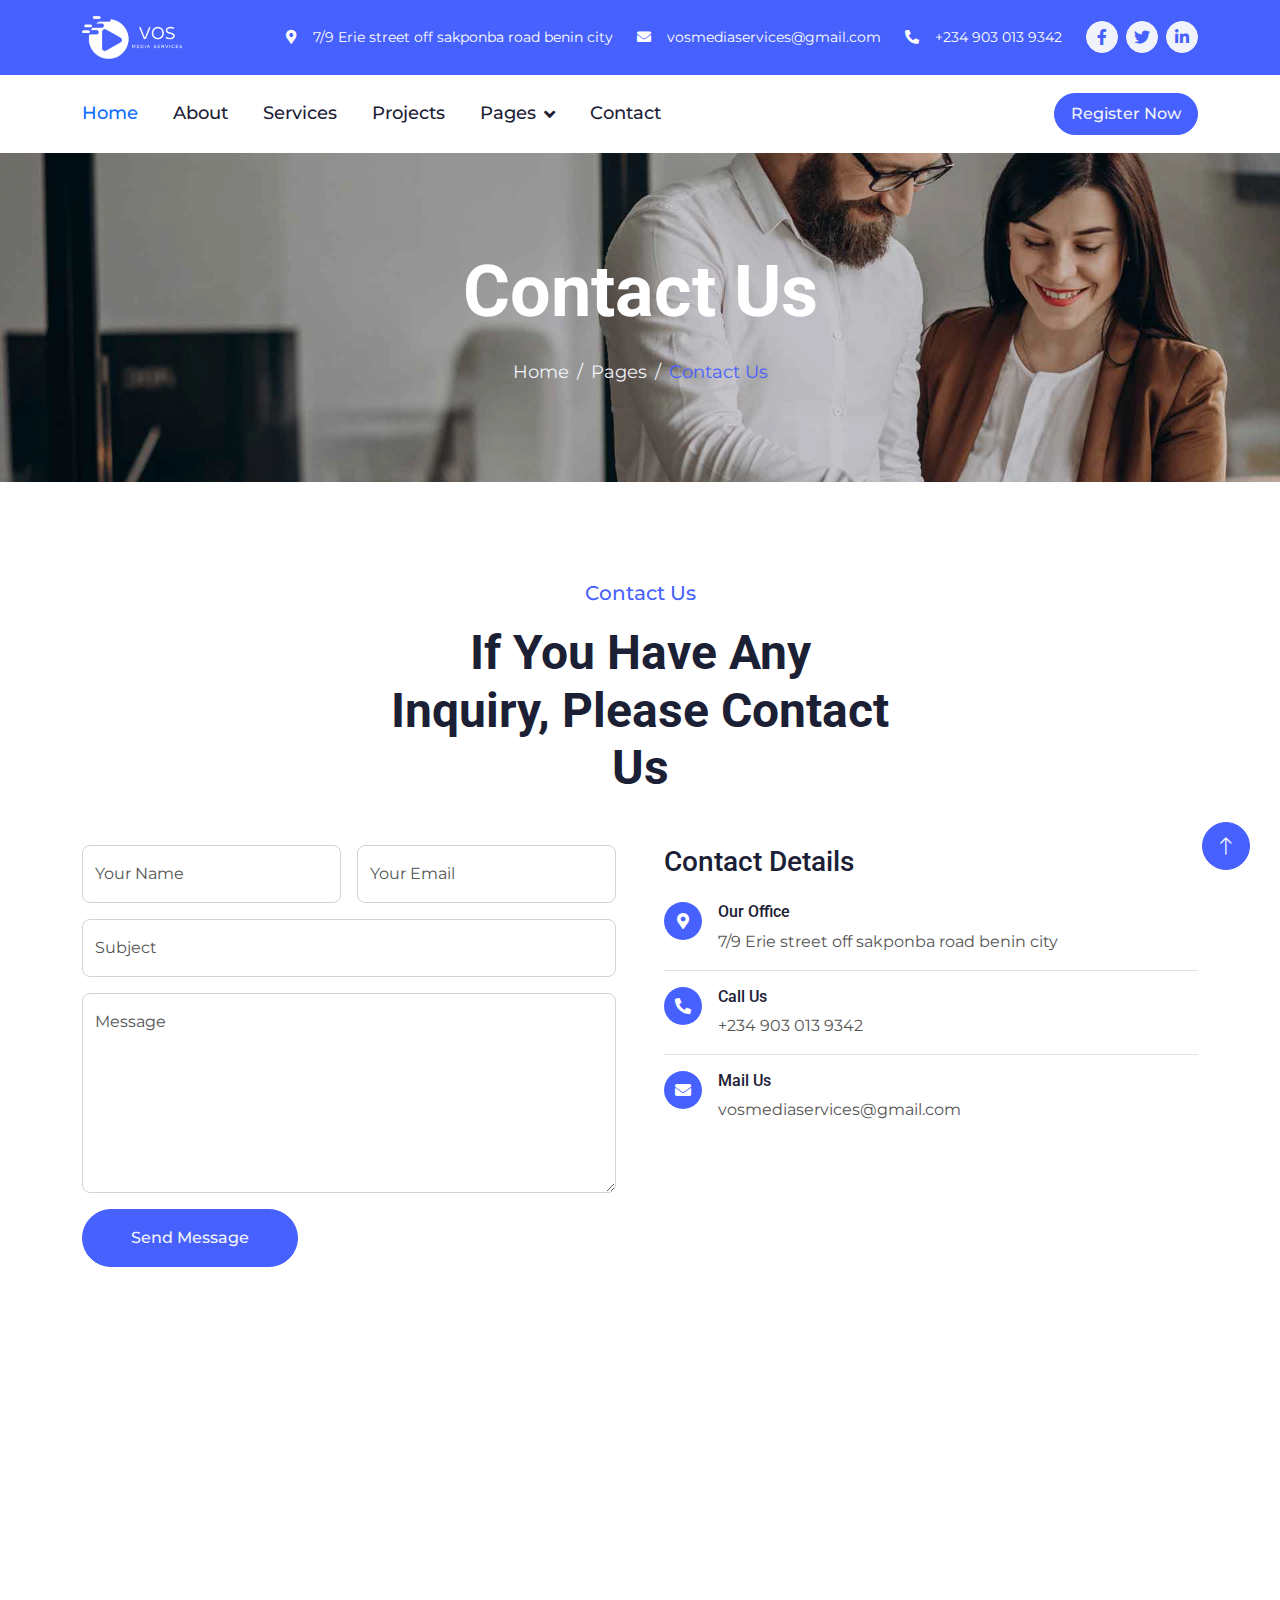
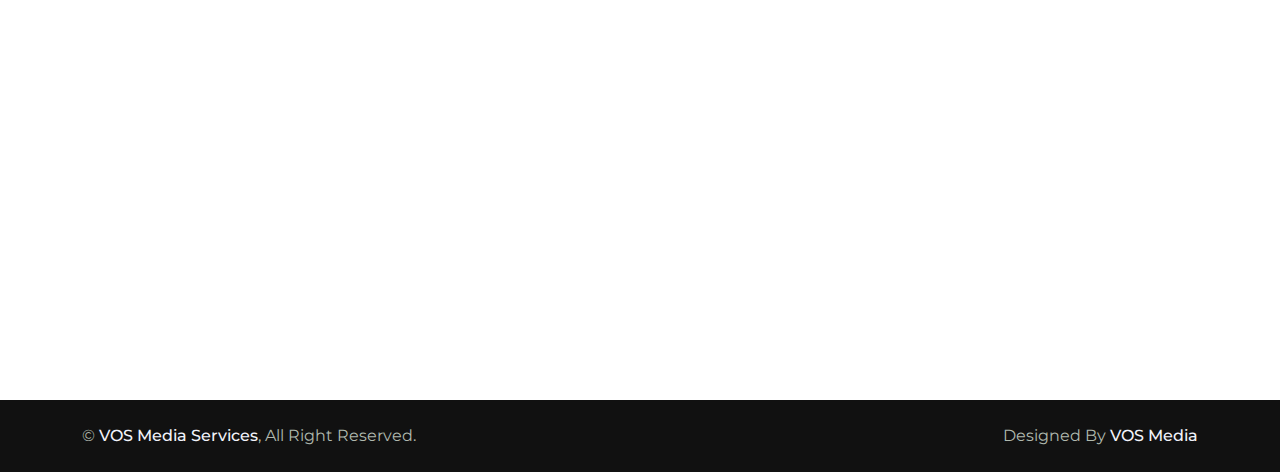
<file: contact.html>
<!DOCTYPE html>
<html lang="en">

<head>
    <meta charset="utf-8">
    <title>VOS Media</title>
    <meta content="width=device-width, initial-scale=1.0" name="viewport">
    <meta content="" name="keywords">
    <meta content="" name="description">

    <!-- Favicon -->
    <link rel="shortcut icon" href="img/favicon.svg" type="image/x-icon">

    <!-- Google Web Fonts -->
    <link rel="preconnect" href="https://fonts.googleapis.com">
    <link rel="preconnect" href="https://fonts.gstatic.com" crossorigin>
    <link
        href="https://fonts.googleapis.com/css2?family=Montserrat:wght@400;500&family=Roboto:wght@500;700&display=swap"
        rel="stylesheet">

    <!-- Icon Font Stylesheet -->
    <link href="https://cdnjs.cloudflare.com/ajax/libs/font-awesome/5.10.0/css/all.min.css" rel="stylesheet">
    <link href="https://cdn.jsdelivr.net/npm/bootstrap-icons@1.4.1/font/bootstrap-icons.css" rel="stylesheet">

    <!-- Libraries Stylesheet -->
    <link href="lib/animate/animate.min.css" rel="stylesheet">
    <link href="lib/owlcarousel/assets/owl.carousel.min.css" rel="stylesheet">
    <link href="lib/lightbox/css/lightbox.min.css" rel="stylesheet">

    <!-- Customized Bootstrap Stylesheet -->
    <link href="css/bootstrap.min.css" rel="stylesheet">

    <!-- Template Stylesheet -->
    <link href="css/style.css" rel="stylesheet">
    <!-- Start of LiveChat (www.livechat.com) code -->
    <!-- Start of HubSpot Embed Code -->
  <script type="text/javascript" id="hs-script-loader" async defer src="//js-eu1.hs-scripts.com/143628195.js"></script>
<!-- End of HubSpot Embed Code -->

</head>

<body>
    <!-- Spinner Start -->
    <div id="spinner"
        class="show bg-white position-fixed translate-middle w-100 vh-100 top-50 start-50 d-flex align-items-center justify-content-center">
        <div class="spinner-border text-primary" role="status" style="width: 3rem; height: 3rem;"></div>
    </div>
    <!-- Spinner End -->


    <!-- Topbar Start -->
    <div class="container-fluid bg-primary text-white d-none d-lg-flex">
        <div class="container py-3">
            <div class="d-flex align-items-center">
                <a href="index.html">
                    <!-- <h2 class="text-white fw-bold m-0">VOS Media Services</h2> -->
                    <img src="/img/logo2.png" alt="" width="100">
                </a>
                <div class="ms-auto d-flex align-items-center">
                    <small class="ms-4"><i class="fa fa-map-marker-alt me-3"></i>7/9 Erie street off sakponba road benin
                        city</small>
                    <small class="ms-4"><i class="fa fa-envelope me-3"></i>vosmediaservices@gmail.com</small>
                    <small class="ms-4"><i class="fa fa-phone-alt me-3"></i>+234 903 013 9342</small>
                    <div class="ms-3 d-flex">
                        <a class="btn btn-sm-square btn-light text-primary rounded-circle ms-2"
                            href="https://www.facebook.com/profile.php?id=61551649421549"><i
                                class="fab fa-facebook-f"></i></a>
                        <a class="btn btn-sm-square btn-light text-primary rounded-circle ms-2"
                            href="https://x.com/vos_services?t=hlF6E5SywyjxWAElATK6oA&s=09"><i
                                class="fab fa-twitter"></i></a>
                        <a class="btn btn-sm-square btn-light text-primary rounded-circle ms-2"
                            href="https://www.linkedin.com/in/vos-media-services-b51056297?utm_source=share&utm_campaign=share_via&utm_content=profile&utm_medium=android_app"><i
                                class="fab fa-linkedin-in"></i></a>
                    </div>
                </div>
            </div>
        </div>
    </div>
    <!-- Topbar End -->


    <!-- Navbar Start -->
    <div class="container-fluid bg-white sticky-top">
        <div class="container">
            <nav class="navbar navbar-expand-lg bg-white navbar-light p-lg-0">
                <a href="index.html" class="navbar-brand d-lg-none">
                    <!-- <h1 class="fw-bold m-0">VOS Media Services</h1> -->
                    <img src="/img/logo.png" alt="" width="100">
                </a>
                <button type="button" class="navbar-toggler me-0" data-bs-toggle="collapse"
                    data-bs-target="#navbarCollapse">
                    <span class="navbar-toggler-icon"></span>
                </button>
                <div class="collapse navbar-collapse" id="navbarCollapse">
                    <div class="navbar-nav">
                        <a href="index.html" class="nav-item nav-link active">Home</a>
                        <a href="about.html" class="nav-item nav-link">About</a>
                        <a href="service.html" class="nav-item nav-link">Services</a>
                        <a href="project.html" class="nav-item nav-link">Projects</a>
                        <div class="nav-item dropdown">
                            <a href="#" class="nav-link dropdown-toggle" data-bs-toggle="dropdown">Pages</a>
                            <div class="dropdown-menu bg-light rounded-0 rounded-bottom m-0">
                                <a href="feature.html" class="dropdown-item">Features</a>
                                <a href="team.html" class="dropdown-item">Our Team</a>
                                <!-- <a href="testimonial.html" class="dropdown-item">Testimonial</a> -->
                                <!-- <a href="quote.html" class="dropdown-item">Quotation</a> -->
                                <a href="blog.html" class="dropdown-item">Our Blog</a>
                                <!-- <a href="404.html" class="dropdown-item">404 Page</a> -->
                            </div>
                        </div>
                        <a href="contact.html" class="nav-item nav-link">Contact</a>
                    </div>
                    <div class="ms-auto d-none d-lg-block">
                        <a href="register.html" class="btn btn-primary rounded-pill py-2 px-3">Register Now</a>
                    </div>
                </div>
            </nav>
        </div>
    </div>
    <!-- Navbar End -->


    <!-- Page Header Start -->
    <div class="container-fluid page-header py-5 mb-5 wow fadeIn" data-wow-delay="0.1s">
        <div class="container text-center py-5">
            <h1 class="display-2 text-white mb-4 animated slideInDown">Contact Us</h1>
            <nav aria-label="breadcrumb animated slideInDown">
                <ol class="breadcrumb justify-content-center mb-0">
                    <li class="breadcrumb-item"><a href="#">Home</a></li>
                    <li class="breadcrumb-item"><a href="#">Pages</a></li>
                    <li class="breadcrumb-item text-primary" aria-current="page">Contact Us</li>
                </ol>
            </nav>
        </div>
    </div>
    <!-- Page Header End -->


    <!-- Contact Start -->
    <div class="container-xxl py-5">
        <div class="container">
            <div class="text-center mx-auto wow fadeInUp" data-wow-delay="0.1s" style="max-width: 500px;">
                <p class="fs-5 fw-medium text-primary">Contact Us</p>
                <h1 class="display-5 mb-5">If You Have Any Inquiry, Please Contact Us</h1>
            </div>
            <div class="row g-5">
                <div class="col-lg-6 wow fadeInUp" data-wow-delay="0.1s">
                    <!-- <h3 class="mb-4">Need a functional contact form?</h3> -->
                    <!-- <p class="mb-4">The contact form is currently inactive. Get a functional and working contact form with Ajax & PHP in a few minutes. Just copy and paste the files, add a little code and you're done. <a href="https://vosmediaservices.com/contact-form">Download Now</a>.</p> -->
                    <form name="contact" netlify>
                        <div class="row g-3">
                            <div class="col-md-6">
                                <div class="form-floating">
                                    <input name="name" type="text" class="form-control" id="name"
                                        placeholder="Your Name">
                                    <label for="name">Your Name</label>
                                </div>
                            </div>
                            <div class="col-md-6">
                                <div class="form-floating">
                                    <input name="email" type="email" class="form-control" id="email"
                                        placeholder="Your Email">
                                    <label for="email">Your Email</label>
                                </div>
                            </div>
                            <div class="col-12">
                                <div class="form-floating">
                                    <input name="subject" type="text" class="form-control" id="subject"
                                        placeholder="Subject">
                                    <label for="subject">Subject</label>
                                </div>
                            </div>
                            <div class="col-12">
                                <div class="form-floating">
                                    <textarea name="message" class="form-control" placeholder="Leave a message here"
                                        id="message" style="height: 200px"></textarea>
                                    <label for="message">Message</label>
                                </div>
                            </div>
                            <div class="col-12">
                                <button class="btn btn-primary rounded-pill py-3 px-5" type="submit">Send
                                    Message</button>
                            </div>
                        </div>
                    </form>
                </div>
                <div class="col-lg-6 wow fadeInUp" data-wow-delay="0.5s">
                    <h3 class="mb-4">Contact Details</h3>
                    <div class="d-flex border-bottom pb-3 mb-3">
                        <div class="flex-shrink-0 btn-square bg-primary rounded-circle">
                            <i class="fa fa-map-marker-alt text-white"></i>
                        </div>
                        <div class="ms-3">
                            <h6>Our Office</h6>
                            <span>7/9 Erie street off sakponba road benin city</span>
                        </div>
                    </div>
                    <div class="d-flex border-bottom pb-3 mb-3">
                        <div class="flex-shrink-0 btn-square bg-primary rounded-circle">
                            <i class="fa fa-phone-alt text-white"></i>
                        </div>
                        <div class="ms-3">
                            <h6>Call Us</h6>
                            <span>+234 903 013 9342</span>
                        </div>
                    </div>
                    <div class="d-flex border-bottom-0 pb-3 mb-3">
                        <div class="flex-shrink-0 btn-square bg-primary rounded-circle">
                            <i class="fa fa-envelope text-white"></i>
                        </div>
                        <div class="ms-3">
                            <h6>Mail Us</h6>
                            <span>vosmediaservices@gmail.com</span>
                        </div>
                    </div>

                    <iframe class="w-100 rounded"
                        src="https://www.google.com/maps/embed?pb=!1m18!1m12!1m3!1d1015037.1194207099!2d4.0099124113752715!3d6.3954510012265615!2m3!1f0!2f0!3f0!3m2!1i1024!2i768!4f13.1!3m3!1m2!1s0x1040d31e83a238ed%3A0xa93f7331d46e08fc!2sVOS%20Media%20Services!5e0!3m2!1sen!2sng!4v1699458036477!5m2!1sen!2sng"
                        frameborder="0" style="min-height: 300px; border:0;" allowfullscreen="" aria-hidden="false"
                        tabindex="0"></iframe>
                    <!-- <iframe
                        src="https://www.google.com/maps/embed?pb=!1m18!1m12!1m3!1d1015037.1194207099!2d4.0099124113752715!3d6.3954510012265615!2m3!1f0!2f0!3f0!3m2!1i1024!2i768!4f13.1!3m3!1m2!1s0x1040d31e83a238ed%3A0xa93f7331d46e08fc!2sVOS%20Media%20Services!5e0!3m2!1sen!2sng!4v1699458036477!5m2!1sen!2sng"
                        width="600" height="450" style="border:0;" allowfullscreen="" loading="lazy"
                        referrerpolicy="no-referrer-when-downgrade"></iframe> -->
                </div>
            </div>
        </div>
    </div>
    <!-- Contact End -->


    <!-- Footer Start -->
    <div class="container-fluid bg-dark footer mt-5 py-5 wow fadeIn" data-wow-delay="0.1s">
        <div class="container py-5">
            <div class="row g-5">
                <div class="col-lg-3 col-md-6">
                    <h4 class="text-white mb-4">Our Office</h4>
                    <p class="mb-2"><i class="fa fa-map-marker-alt me-3"></i>7/9 Erie street off sakponba road benin
                        city</p>
                    <p class="mb-2"><i class="fa fa-phone-alt me-3"></i>+234 903 013 9342</p>
                    <p class="mb-2"><i class="fa fa-envelope me-3"></i>vosmediaservices@gmail.com</p>
                    <div class="d-flex pt-3">
                        <a class="btn btn-square btn-light rounded-circle me-2"
                            href="https://x.com/vos_services?t=hlF6E5SywyjxWAElATK6oA&s=09"><i
                                class="fab fa-twitter"></i></a>
                        <a class="btn btn-square btn-light rounded-circle me-2"
                            href="https://www.facebook.com/profile.php?id=61551649421549"><i
                                class="fab fa-facebook-f"></i></a>

                        <a class="btn btn-square btn-light rounded-circle me-2"
                            href="https://youtube.com/@VOSMEDIASERVICES?si=wFkgp8sIxITAgOd9"><i
                                class="fab fa-youtube"></i></a>

                        <a class="btn btn-square btn-light rounded-circle me-2"
                            href="https://www.linkedin.com/in/vos-media-services-b51056297?utm_source=share&utm_campaign=share_via&utm_content=profile&utm_medium=android_app"><i
                                class="fab fa-linkedin-in"></i></a>

                        <!-- <a class="btn btn-square btn-light rounded-circle me-2" href=""><i class="fab fa-tiktok-t"></i></a> -->
                        <a class="btn btn-square btn-light rounded-circle me-2"
                            href="https://instagram.com/vosmediaservices?igshid=MzRlODBiNWFlZA=="><i
                                class="fab fa-instagram"></i></a>

                    </div>
                </div>
                <div class="col-lg-3 col-md-6">
                    <h4 class="text-white mb-4">Quick Links</h4>
                    <a class="btn btn-link" href="">About Us</a>
                    <a class="btn btn-link" href="">Contact Us</a>
                    <a class="btn btn-link" href="">Our Services</a>
                    <a class="btn btn-link" href="">Terms & Condition</a>
                    <a class="btn btn-link" href="">Support</a>
                </div>
                <div class="col-lg-3 col-md-6">
                    <h4 class="text-white mb-4">Business Hours</h4>
                    <p class="mb-1">Monday - Friday</p>
                    <h6 class="text-light">08:00 am - 04:00 pm</h6>
                    <p class="mb-1">Saturday</p>
                    <h6 class="text-light">08:00 am - 12:00 pm</h6>
                    <p class="mb-1">Sunday</p>
                    <h6 class="text-light">Closed</h6>
                </div>
                <div class="col-lg-3 col-md-6">
                    <h4 class="text-white mb-4">Newsletter</h4>
                    <p>Get Updated with the lastest news about VOS Media services</p>
                    <div class="position-relative w-100">
                        <input class="form-control bg-transparent w-100 py-3 ps-4 pe-5" type="text"
                            placeholder="Your email">
                        <button type="button"
                            class="btn btn-light py-2 position-absolute top-0 end-0 mt-2 me-2">SignUp</button>
                    </div>
                </div>
            </div>
        </div>
    </div>
    <!-- Footer End -->


    <!-- Copyright Start -->
    <div class="container-fluid copyright py-4">
        <div class="container">
            <div class="row">
                <div class="col-md-6 text-center text-md-start mb-3 mb-md-0">
                    &copy; <a class="fw-medium text-light" href="#">VOS Media Services</a>, All Right Reserved.
                </div>
                <div class="col-md-6 text-center text-md-end">
                    <!--/*** This template is free as long as you keep the footer author’s credit link/attribution link/backlink. If you'd like to use the template without the footer author’s credit link/attribution link/backlink, you can purchase the Credit Removal License from "https://vosmediaservices.com/credit-removal". Thank you for your support. ***/-->
                    Designed By <a class="fw-medium text-light" href="https://vosmediaservices.com">VOS Media</a>
                </div>
            </div>
        </div>
    </div>
    <!-- Copyright End -->


    <!-- Back to Top -->
    <a href="#" class="btn btn-lg btn-primary btn-lg-square rounded-circle back-to-top"><i
            class="bi bi-arrow-up"></i></a>


    <!-- JavaScript Libraries -->
    <script src="https://ajax.googleapis.com/ajax/libs/jquery/3.6.1/jquery.min.js"></script>
    <script src="https://cdn.jsdelivr.net/npm/bootstrap@5.0.0/dist/js/bootstrap.bundle.min.js"></script>
    <script src="lib/wow/wow.min.js"></script>
    <script src="lib/easing/easing.min.js"></script>
    <script src="lib/waypoints/waypoints.min.js"></script>
    <script src="lib/owlcarousel/owl.carousel.min.js"></script>
    <script src="lib/lightbox/js/lightbox.min.js"></script>

    <!-- Template Javascript -->
    <script src="js/main.js"></script>
</body>

</html>
</file>
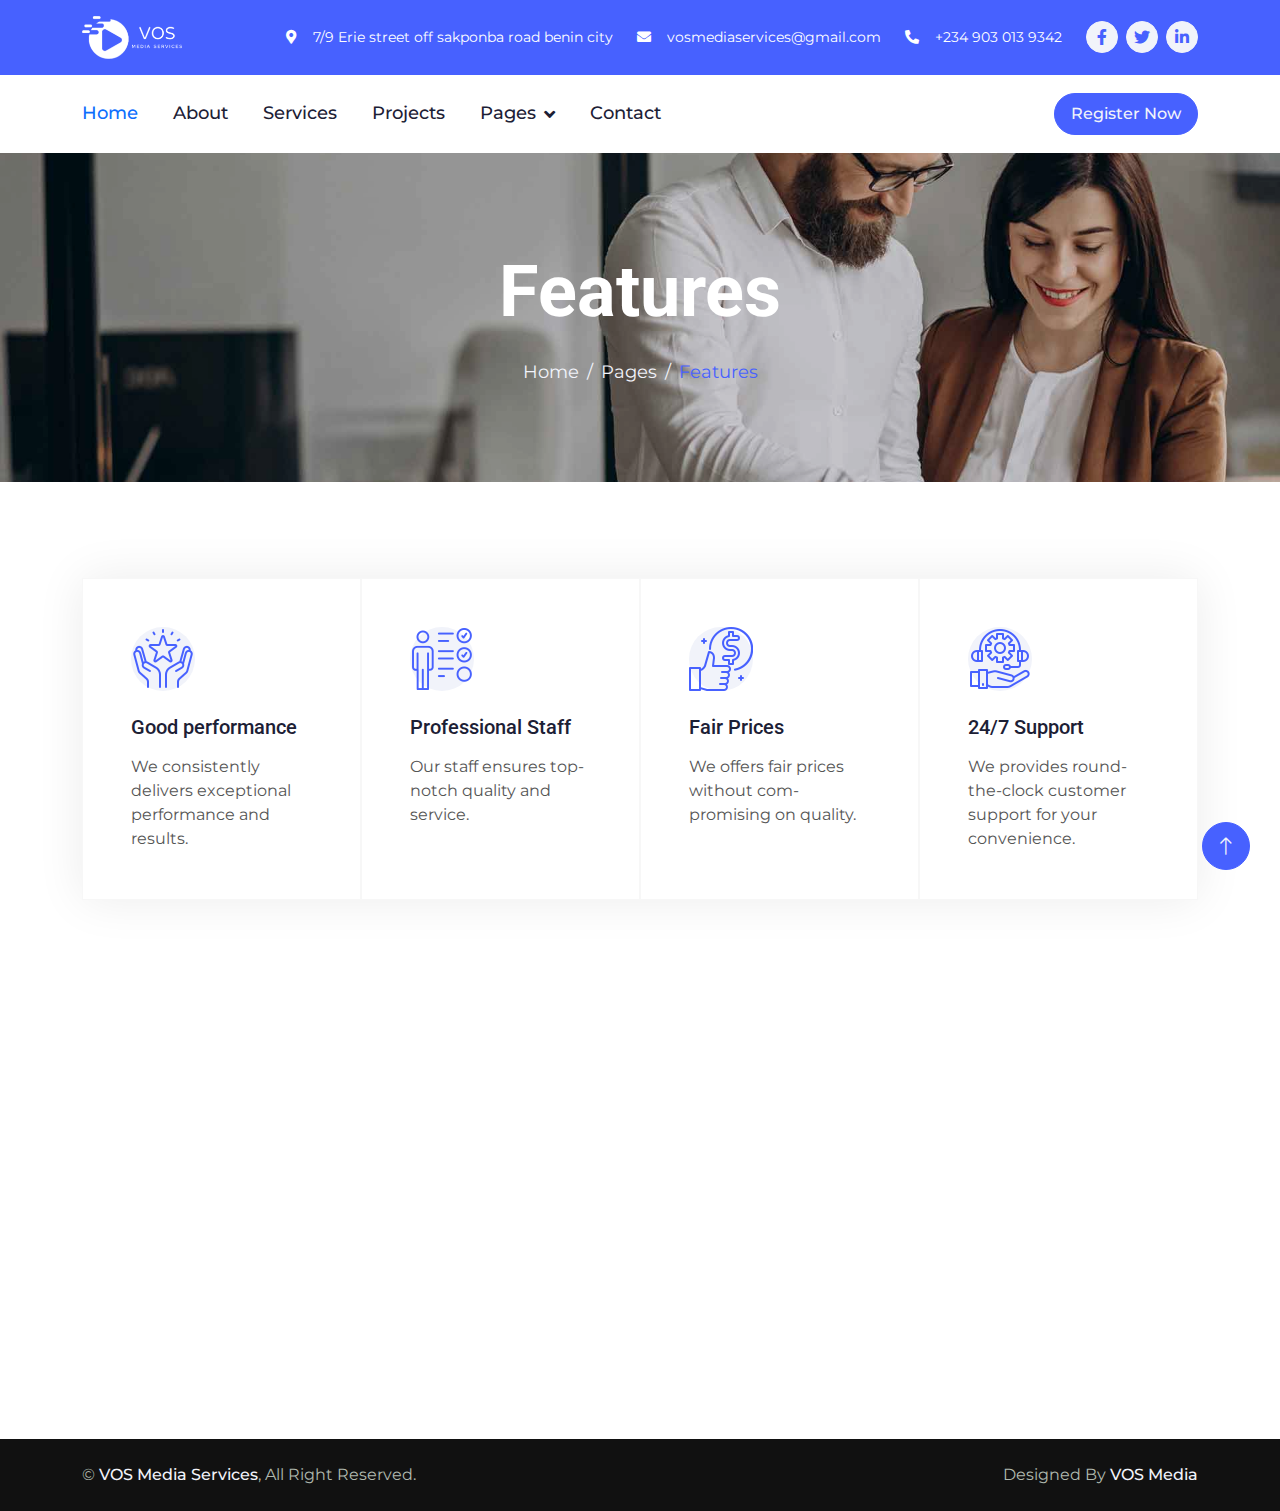
<file: feature.html>
<!DOCTYPE html>
<html lang="en">

<head>
    <meta charset="utf-8">
    <title>VOS Media</title>
    <meta content="width=device-width, initial-scale=1.0" name="viewport">
    <meta content="" name="keywords">
    <meta content="" name="description">

    <!-- Favicon -->
    <link rel="shortcut icon" href="img/favicon.svg" type="image/x-icon">

    <!-- Google Web Fonts -->
    <link rel="preconnect" href="https://fonts.googleapis.com">
    <link rel="preconnect" href="https://fonts.gstatic.com" crossorigin>
    <link
        href="https://fonts.googleapis.com/css2?family=Montserrat:wght@400;500&family=Roboto:wght@500;700&display=swap"
        rel="stylesheet">

    <!-- Icon Font Stylesheet -->
    <link href="https://cdnjs.cloudflare.com/ajax/libs/font-awesome/5.10.0/css/all.min.css" rel="stylesheet">
    <link href="https://cdn.jsdelivr.net/npm/bootstrap-icons@1.4.1/font/bootstrap-icons.css" rel="stylesheet">

    <!-- Libraries Stylesheet -->
    <link href="lib/animate/animate.min.css" rel="stylesheet">
    <link href="lib/owlcarousel/assets/owl.carousel.min.css" rel="stylesheet">
    <link href="lib/lightbox/css/lightbox.min.css" rel="stylesheet">

    <!-- Customized Bootstrap Stylesheet -->
    <link href="css/bootstrap.min.css" rel="stylesheet">

    <!-- Template Stylesheet -->
    <link href="css/style.css" rel="stylesheet">
    <!-- Start of LiveChat (www.livechat.com) code -->
    <!-- Start of HubSpot Embed Code -->
  <script type="text/javascript" id="hs-script-loader" async defer src="//js-eu1.hs-scripts.com/143628195.js"></script>
<!-- End of HubSpot Embed Code -->

</head>

<body>
    <!-- Spinner Start -->
    <div id="spinner"
        class="show bg-white position-fixed translate-middle w-100 vh-100 top-50 start-50 d-flex align-items-center justify-content-center">
        <div class="spinner-border text-primary" role="status" style="width: 3rem; height: 3rem;"></div>
    </div>
    <!-- Spinner End -->


    <!-- Topbar Start -->
    <div class="container-fluid bg-primary text-white d-none d-lg-flex">
        <div class="container py-3">
            <div class="d-flex align-items-center">
                <a href="index.html">
                    <!-- <h2 class="text-white fw-bold m-0">VOS Media Services</h2> -->
                    <img src="/img/logo2.png" alt="" width="100">
                </a>
                <div class="ms-auto d-flex align-items-center">
                    <small class="ms-4"><i class="fa fa-map-marker-alt me-3"></i>7/9 Erie street off sakponba road benin
                        city</small>
                    <small class="ms-4"><i class="fa fa-envelope me-3"></i>vosmediaservices@gmail.com</small>
                    <small class="ms-4"><i class="fa fa-phone-alt me-3"></i>+234 903 013 9342</small>
                    <div class="ms-3 d-flex">
                        <a class="btn btn-sm-square btn-light text-primary rounded-circle ms-2" href=""><i class="fab fa-facebook-f"></i></a>
                        <a class="btn btn-sm-square btn-light text-primary rounded-circle ms-2" href=""><i class="fab fa-twitter"></i></a>
                        <a class="btn btn-sm-square btn-light text-primary rounded-circle ms-2" href=""><i class="fab fa-linkedin-in"></i></a>
                    </div>
                </div>
            </div>
        </div>
    </div>
    <!-- Topbar End -->


    <!-- Navbar Start -->
    <div class="container-fluid bg-white sticky-top">
        <div class="container">
            <nav class="navbar navbar-expand-lg bg-white navbar-light p-lg-0">
                <a href="index.html" class="navbar-brand d-lg-none">
                    <!-- <h1 class="fw-bold m-0">VOS Media Services</h1> -->
                    <img src="/img/logo.png" alt="" width="100">
                </a>
                <button type="button" class="navbar-toggler me-0" data-bs-toggle="collapse"
                    data-bs-target="#navbarCollapse">
                    <span class="navbar-toggler-icon"></span>
                </button>
                <div class="collapse navbar-collapse" id="navbarCollapse">
                    <div class="navbar-nav">
                        <a href="index.html" class="nav-item nav-link active">Home</a>
                        <a href="about.html" class="nav-item nav-link">About</a>
                        <a href="service.html" class="nav-item nav-link">Services</a>
                        <a href="project.html" class="nav-item nav-link">Projects</a>
                        <div class="nav-item dropdown">
                            <a href="#" class="nav-link dropdown-toggle" data-bs-toggle="dropdown">Pages</a>
                            <div class="dropdown-menu bg-light rounded-0 rounded-bottom m-0">
                                <a href="feature.html" class="dropdown-item">Features</a>
                                <a href="team.html" class="dropdown-item">Our Team</a>
                                <!-- <a href="testimonial.html" class="dropdown-item">Testimonial</a> -->
                                <!-- <a href="quote.html" class="dropdown-item">Quotation</a> -->
                                <a href="blog.html" class="dropdown-item">Our Blog</a>
                                <!-- <a href="404.html" class="dropdown-item">404 Page</a> -->
                            </div>
                        </div>
                        <a href="contact.html" class="nav-item nav-link">Contact</a>
                    </div>
                    <div class="ms-auto d-none d-lg-block">
                        <a href="register.html" class="btn btn-primary rounded-pill py-2 px-3">Register Now</a>
                    </div>
                </div>
            </nav>
        </div>
    </div>
    <!-- Navbar End -->


    <!-- Page Header Start -->
    <div class="container-fluid page-header py-5 mb-5 wow fadeIn" data-wow-delay="0.1s">
        <div class="container text-center py-5">
            <h1 class="display-2 text-white mb-4 animated slideInDown">Features</h1>
            <nav aria-label="breadcrumb animated slideInDown">
                <ol class="breadcrumb justify-content-center mb-0">
                    <li class="breadcrumb-item"><a href="#">Home</a></li>
                    <li class="breadcrumb-item"><a href="#">Pages</a></li>
                    <li class="breadcrumb-item text-primary" aria-current="page">Features</li>
                </ol>
            </nav>
        </div>
    </div>
    <!-- Page Header End -->


    <!-- Features Start -->
    <div class="container-xxl py-5">
        <div class="container">
            <div class="row g-0 feature-row">
                <div class="col-md-6 col-lg-3 wow fadeIn" data-wow-delay="0.1s">
                    <div class="feature-item border h-100 p-5">
                        <div class="btn-square bg-light rounded-circle mb-4" style="width: 64px; height: 64px;">
                            <img class="img-fluid" src="img/icon/icon-1.png" alt="Icon">
                        </div>
                        <h5 class="mb-3">Good performance</h5>
                        <p class="mb-0">We consistently delivers exceptional performance and results.</p>
                    </div>
                </div>
                <div class="col-md-6 col-lg-3 wow fadeIn" data-wow-delay="0.3s">
                    <div class="feature-item border h-100 p-5">
                        <div class="btn-square bg-light rounded-circle mb-4" style="width: 64px; height: 64px;">
                            <img class="img-fluid" src="img/icon/icon-2.png" alt="Icon">
                        </div>
                        <h5 class="mb-3">Professional Staff</h5>
                        <p class="mb-0">Our staff ensures top-notch quality and service.</p>
                    </div>
                </div>
                <div class="col-md-6 col-lg-3 wow fadeIn" data-wow-delay="0.5s">
                    <div class="feature-item border h-100 p-5">
                        <div class="btn-square bg-light rounded-circle mb-4" style="width: 64px; height: 64px;">
                            <img class="img-fluid" src="img/icon/icon-3.png" alt="Icon">
                        </div>
                        <h5 class="mb-3">Fair Prices</h5>
                        <p class="mb-0">We offers fair prices without com- promising on quality.</p>
                    </div>
                </div>
                <div class="col-md-6 col-lg-3 wow fadeIn" data-wow-delay="0.7s">
                    <div class="feature-item border h-100 p-5">
                        <div class="btn-square bg-light rounded-circle mb-4" style="width: 64px; height: 64px;">
                            <img class="img-fluid" src="img/icon/icon-4.png" alt="Icon">
                        </div>
                        <h5 class="mb-3">24/7 Support</h5>
                        <p class="mb-0">We provides round-the-clock customer support for your convenience.</p>
                    </div>
                </div>
            </div>
        </div>
    </div>
    <!-- Features End -->


    <!-- Footer Start -->
    <div class="container-fluid bg-dark footer mt-5 py-5 wow fadeIn" data-wow-delay="0.1s">
        <div class="container py-5">
            <div class="row g-5">
                <div class="col-lg-3 col-md-6">
                    <h4 class="text-white mb-4">Our Office</h4>
                    <p class="mb-2"><i class="fa fa-map-marker-alt me-3"></i>7/9 Erie street off sakponba road benin
                        city</p>
                    <p class="mb-2"><i class="fa fa-phone-alt me-3"></i>+234 903 013 9342</p>
                    <p class="mb-2"><i class="fa fa-envelope me-3"></i>vosmediaservices@gmail.com</p>
                    <div class="d-flex pt-3">
                        <a class="btn btn-square btn-light rounded-circle me-2" href=""><i class="fab fa-twitter"></i></a>
                        <a class="btn btn-square btn-light rounded-circle me-2" href=""><i class="fab fa-facebook-f"></i></a>
                        <a class="btn btn-square btn-light rounded-circle me-2" href=""><i class="fab fa-youtube"></i></a>
                        <a class="btn btn-square btn-light rounded-circle me-2" href=""><i class="fab fa-linkedin-in"></i></a>
                        <!-- <a class="btn btn-square btn-light rounded-circle me-2" href=""><i class="fab fa-tiktok-t"></i></a> -->
                        <a class="btn btn-square btn-light rounded-circle me-2" href=""><i class="fab fa-instagram"></i></a>
                    </div>
                </div>
                <div class="col-lg-3 col-md-6">
                    <h4 class="text-white mb-4">Quick Links</h4>
                    <a class="btn btn-link" href="">About Us</a>
                    <a class="btn btn-link" href="">Contact Us</a>
                    <a class="btn btn-link" href="">Our Services</a>
                    <a class="btn btn-link" href="">Terms & Condition</a>
                    <a class="btn btn-link" href="">Support</a>
                </div>
                <div class="col-lg-3 col-md-6">
                    <h4 class="text-white mb-4">Business Hours</h4>
                    <p class="mb-1">Monday - Friday</p>
                    <h6 class="text-light">08:00 am - 04:00 pm</h6>
                    <p class="mb-1">Saturday</p>
                    <h6 class="text-light">08:00 am - 12:00 pm</h6>
                    <p class="mb-1">Sunday</p>
                    <h6 class="text-light">Closed</h6>
                </div>
                <div class="col-lg-3 col-md-6">
                    <h4 class="text-white mb-4">Newsletter</h4>
                    <p>Get Updated with the lastest news about VOS Media services</p>
                    <div class="position-relative w-100">
                        <input class="form-control bg-transparent w-100 py-3 ps-4 pe-5" type="text"
                            placeholder="Your email">
                        <button type="button"
                            class="btn btn-light py-2 position-absolute top-0 end-0 mt-2 me-2">SignUp</button>
                    </div>
                </div>
            </div>
        </div>
    </div>
    <!-- Footer End -->


    <!-- Copyright Start -->
    <div class="container-fluid copyright py-4">
        <div class="container">
            <div class="row">
                <div class="col-md-6 text-center text-md-start mb-3 mb-md-0">
                    &copy; <a class="fw-medium text-light" href="#">VOS Media Services</a>, All Right Reserved.
                </div>
                <div class="col-md-6 text-center text-md-end">
                    <!--/*** This template is free as long as you keep the footer author’s credit link/attribution link/backlink. If you'd like to use the template without the footer author’s credit link/attribution link/backlink, you can purchase the Credit Removal License from "https://vosmediaservices.com/credit-removal". Thank you for your support. ***/-->
                    Designed By <a class="fw-medium text-light" href="https://vosmediaservices.com">VOS Media</a>
                </div>
            </div>
        </div>
    </div>
    <!-- Copyright End -->


    <!-- Back to Top -->
    <a href="#" class="btn btn-lg btn-primary btn-lg-square rounded-circle back-to-top"><i
            class="bi bi-arrow-up"></i></a>


    <!-- JavaScript Libraries -->
    <script src="https://ajax.googleapis.com/ajax/libs/jquery/3.6.1/jquery.min.js"></script>
    <script src="https://cdn.jsdelivr.net/npm/bootstrap@5.0.0/dist/js/bootstrap.bundle.min.js"></script>
    <script src="lib/wow/wow.min.js"></script>
    <script src="lib/easing/easing.min.js"></script>
    <script src="lib/waypoints/waypoints.min.js"></script>
    <script src="lib/owlcarousel/owl.carousel.min.js"></script>
    <script src="lib/lightbox/js/lightbox.min.js"></script>

    <!-- Template Javascript -->
    <script src="js/main.js"></script>
</body>

</html>
</file>
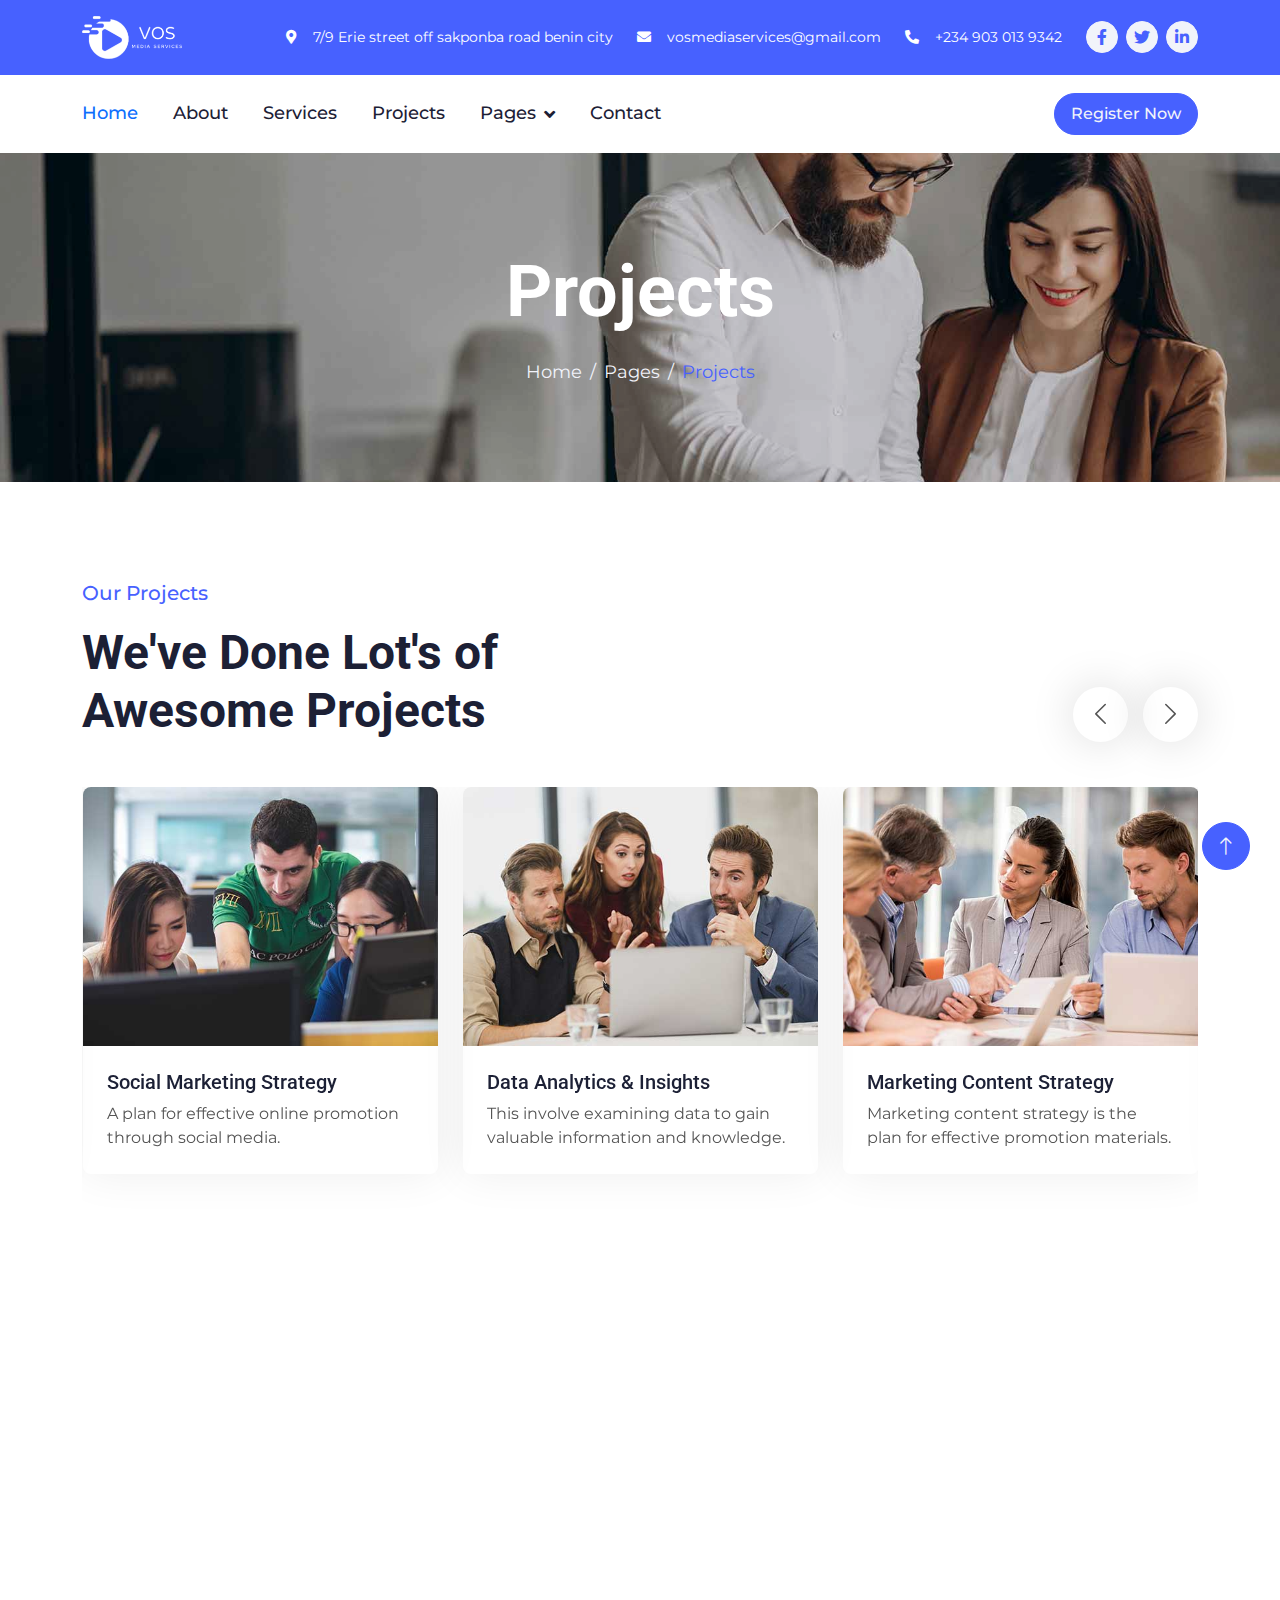
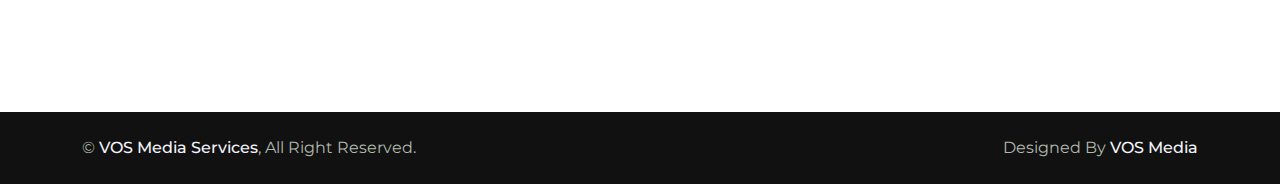
<file: project.html>
<!DOCTYPE html>
<html lang="en">

<head>
    <meta charset="utf-8">
    <title>VOS Media</title>
    <meta content="width=device-width, initial-scale=1.0" name="viewport">
    <meta content="" name="keywords">
    <meta content="" name="description">

    <!-- Favicon -->
    <link rel="shortcut icon" href="img/favicon.svg" type="image/x-icon">

    <!-- Google Web Fonts -->
    <link rel="preconnect" href="https://fonts.googleapis.com">
    <link rel="preconnect" href="https://fonts.gstatic.com" crossorigin>
    <link
        href="https://fonts.googleapis.com/css2?family=Montserrat:wght@400;500&family=Roboto:wght@500;700&display=swap"
        rel="stylesheet">

    <!-- Icon Font Stylesheet -->
    <link href="https://cdnjs.cloudflare.com/ajax/libs/font-awesome/5.10.0/css/all.min.css" rel="stylesheet">
    <link href="https://cdn.jsdelivr.net/npm/bootstrap-icons@1.4.1/font/bootstrap-icons.css" rel="stylesheet">

    <!-- Libraries Stylesheet -->
    <link href="lib/animate/animate.min.css" rel="stylesheet">
    <link href="lib/owlcarousel/assets/owl.carousel.min.css" rel="stylesheet">
    <link href="lib/lightbox/css/lightbox.min.css" rel="stylesheet">

    <!-- Customized Bootstrap Stylesheet -->
    <link href="css/bootstrap.min.css" rel="stylesheet">

    <!-- Template Stylesheet -->
    <link href="css/style.css" rel="stylesheet">
    <!-- Start of LiveChat (www.livechat.com) code -->
    <!-- Start of HubSpot Embed Code -->
  <script type="text/javascript" id="hs-script-loader" async defer src="//js-eu1.hs-scripts.com/143628195.js"></script>
<!-- End of HubSpot Embed Code -->

</head>

<body>
    <!-- Spinner Start -->
    <div id="spinner"
        class="show bg-white position-fixed translate-middle w-100 vh-100 top-50 start-50 d-flex align-items-center justify-content-center">
        <div class="spinner-border text-primary" role="status" style="width: 3rem; height: 3rem;"></div>
    </div>
    <!-- Spinner End -->


    <!-- Topbar Start -->
    <div class="container-fluid bg-primary text-white d-none d-lg-flex">
        <div class="container py-3">
            <div class="d-flex align-items-center">
                <a href="index.html">
                    <!-- <h2 class="text-white fw-bold m-0">VOS Media Services</h2> -->
                    <img src="/img/logo2.png" alt="" width="100">
                </a>
                <div class="ms-auto d-flex align-items-center">
                    <small class="ms-4"><i class="fa fa-map-marker-alt me-3"></i>7/9 Erie street off sakponba road benin
                        city</small>
                    <small class="ms-4"><i class="fa fa-envelope me-3"></i>vosmediaservices@gmail.com</small>
                    <small class="ms-4"><i class="fa fa-phone-alt me-3"></i>+234 903 013 9342</small>
                    <div class="ms-3 d-flex">
                        <a class="btn btn-sm-square btn-light text-primary rounded-circle ms-2" href=""><i class="fab fa-facebook-f"></i></a>
                        <a class="btn btn-sm-square btn-light text-primary rounded-circle ms-2" href=""><i class="fab fa-twitter"></i></a>
                        <a class="btn btn-sm-square btn-light text-primary rounded-circle ms-2" href=""><i class="fab fa-linkedin-in"></i></a>
                    </div>
                </div>
            </div>
        </div>
    </div>
    <!-- Topbar End -->


    <!-- Navbar Start -->
    <div class="container-fluid bg-white sticky-top">
        <div class="container">
            <nav class="navbar navbar-expand-lg bg-white navbar-light p-lg-0">
                <a href="index.html" class="navbar-brand d-lg-none">
                    <!-- <h1 class="fw-bold m-0">VOS Media Services</h1> -->
                    <img src="/img/logo.png" alt="" width="100">
                </a>
                <button type="button" class="navbar-toggler me-0" data-bs-toggle="collapse"
                    data-bs-target="#navbarCollapse">
                    <span class="navbar-toggler-icon"></span>
                </button>
                <div class="collapse navbar-collapse" id="navbarCollapse">
                    <div class="navbar-nav">
                        <a href="index.html" class="nav-item nav-link active">Home</a>
                        <a href="about.html" class="nav-item nav-link">About</a>
                        <a href="service.html" class="nav-item nav-link">Services</a>
                        <a href="project.html" class="nav-item nav-link">Projects</a>
                        <div class="nav-item dropdown">
                            <a href="#" class="nav-link dropdown-toggle" data-bs-toggle="dropdown">Pages</a>
                            <div class="dropdown-menu bg-light rounded-0 rounded-bottom m-0">
                                <a href="feature.html" class="dropdown-item">Features</a>
                                <a href="team.html" class="dropdown-item">Our Team</a>
                                <!-- <a href="testimonial.html" class="dropdown-item">Testimonial</a> -->
                                <!-- <a href="quote.html" class="dropdown-item">Quotation</a> -->
                                <a href="blog.html" class="dropdown-item">Our Blog</a>
                                <!-- <a href="404.html" class="dropdown-item">404 Page</a> -->
                            </div>
                        </div>
                        <a href="contact.html" class="nav-item nav-link">Contact</a>
                    </div>
                    <div class="ms-auto d-none d-lg-block">
                        <a href="register.html" class="btn btn-primary rounded-pill py-2 px-3">Register Now</a>
                    </div>
                </div>
            </nav>
        </div>
    </div>
    <!-- Navbar End -->


    <!-- Page Header Start -->
    <div class="container-fluid page-header py-5 mb-5 wow fadeIn" data-wow-delay="0.1s">
        <div class="container text-center py-5">
            <h1 class="display-2 text-white mb-4 animated slideInDown">Projects</h1>
            <nav aria-label="breadcrumb animated slideInDown">
                <ol class="breadcrumb justify-content-center mb-0">
                    <li class="breadcrumb-item"><a href="#">Home</a></li>
                    <li class="breadcrumb-item"><a href="#">Pages</a></li>
                    <li class="breadcrumb-item text-primary" aria-current="page">Projects</li>
                </ol>
            </nav>
        </div>
    </div>
    <!-- Page Header End -->


   
    <!-- Project Start -->
    <div class="container-xxl pt-5">
        <div class="container">
            <div class="text-center text-md-start pb-5 pb-md-0 wow fadeInUp" data-wow-delay="0.1s"
                style="max-width: 500px;">
                <p class="fs-5 fw-medium text-primary">Our Projects</p>
                <h1 class="display-5 mb-5">We've Done Lot's of Awesome Projects</h1>
            </div>
            <div class="owl-carousel project-carousel wow fadeInUp" data-wow-delay="0.1s">
                <div class="project-item mb-5">
                    <div class="position-relative">
                        <img class="img-fluid" src="img/project-1.jpg" alt="">
                        <div class="project-overlay">
                            <a class="btn btn-lg-square btn-light rounded-circle m-1" href="img/project-1.jpg"
                                data-lightbox="project"><i class="fa fa-eye"></i></a>
                            <a class="btn btn-lg-square btn-light rounded-circle m-1" href=""><i
                                    class="fa fa-link"></i></a>
                        </div>
                    </div>
                    <div class="p-4">
                        <a class="d-block h5" href="">Data Analytics & Insights</a>
                        <span>This involve examining data to gain valuable information and knowledge.</span>
                    </div>
                </div>
                <div class="project-item mb-5">
                    <div class="position-relative">
                        <img class="img-fluid" src="img/project-2.jpg" alt="">
                        <div class="project-overlay">
                            <a class="btn btn-lg-square btn-light rounded-circle m-1" href="img/project-2.jpg"
                                data-lightbox="project"><i class="fa fa-eye"></i></a>
                            <a class="btn btn-lg-square btn-light rounded-circle m-1" href=""><i
                                    class="fa fa-link"></i></a>
                        </div>
                    </div>
                    <div class="p-4">
                        <a class="d-block h5" href="">Marketing Content Strategy</a>
                        <span>Marketing content strategy is the plan for effective promotion materials.</span>
                    </div>
                </div>
                <div class="project-item mb-5">
                    <div class="position-relative">
                        <img class="img-fluid" src="img/project-3.jpg" alt="">
                        <div class="project-overlay">
                            <a class="btn btn-lg-square btn-light rounded-circle m-1" href="img/project-3.jpg"
                                data-lightbox="project"><i class="fa fa-eye"></i></a>
                            <a class="btn btn-lg-square btn-light rounded-circle m-1" href=""><i
                                    class="fa fa-link"></i></a>
                        </div>
                    </div>
                    <div class="p-4">
                        <a class="d-block h5" href="">Business Target Market</a>
                        <span>Vos Media aims to reach and serve business owners.</span>
                    </div>
                </div>
                <div class="project-item mb-5">
                    <div class="position-relative">
                        <img class="img-fluid" src="img/project-4.jpg" alt="">
                        <div class="project-overlay">
                            <a class="btn btn-lg-square btn-light rounded-circle m-1" href="img/project-4.jpg"
                                data-lightbox="project"><i class="fa fa-eye"></i></a>
                            <a class="btn btn-lg-square btn-light rounded-circle m-1" href=""><i
                                    class="fa fa-link"></i></a>
                        </div>
                    </div>
                    <div class="p-4">
                        <a class="d-block h5" href="">Social Marketing Strategy</a>
                        <span> A plan for effective online promotion through social media.</span>
                    </div>
                </div>
            </div>
        </div>
    </div>
    <!-- Project End -->
        

    <!-- Footer Start -->
    <div class="container-fluid bg-dark footer mt-5 py-5 wow fadeIn" data-wow-delay="0.1s">
        <div class="container py-5">
            <div class="row g-5">
                <div class="col-lg-3 col-md-6">
                    <h4 class="text-white mb-4">Our Office</h4>
                    <p class="mb-2"><i class="fa fa-map-marker-alt me-3"></i>7/9 Erie street off sakponba road benin
                        city</p>
                    <p class="mb-2"><i class="fa fa-phone-alt me-3"></i>+234 903 013 9342</p>
                    <p class="mb-2"><i class="fa fa-envelope me-3"></i>vosmediaservices@gmail.com</p>
                    <div class="d-flex pt-3">
                        <a class="btn btn-square btn-light rounded-circle me-2" href=""><i class="fab fa-twitter"></i></a>
                        <a class="btn btn-square btn-light rounded-circle me-2" href=""><i class="fab fa-facebook-f"></i></a>
                        <a class="btn btn-square btn-light rounded-circle me-2" href=""><i class="fab fa-youtube"></i></a>
                        <a class="btn btn-square btn-light rounded-circle me-2" href=""><i class="fab fa-linkedin-in"></i></a>
                        <!-- <a class="btn btn-square btn-light rounded-circle me-2" href=""><i class="fab fa-tiktok-t"></i></a> -->
                        <a class="btn btn-square btn-light rounded-circle me-2" href=""><i class="fab fa-instagram"></i></a>
                    </div>
                </div>
                <div class="col-lg-3 col-md-6">
                    <h4 class="text-white mb-4">Quick Links</h4>
                    <a class="btn btn-link" href="">About Us</a>
                    <a class="btn btn-link" href="">Contact Us</a>
                    <a class="btn btn-link" href="">Our Services</a>
                    <a class="btn btn-link" href="">Terms & Condition</a>
                    <a class="btn btn-link" href="">Support</a>
                </div>
                <div class="col-lg-3 col-md-6">
                    <h4 class="text-white mb-4">Business Hours</h4>
                    <p class="mb-1">Monday - Friday</p>
                    <h6 class="text-light">08:00 am - 04:00 pm</h6>
                    <p class="mb-1">Saturday</p>
                    <h6 class="text-light">08:00 am - 12:00 pm</h6>
                    <p class="mb-1">Sunday</p>
                    <h6 class="text-light">Closed</h6>
                </div>
                <div class="col-lg-3 col-md-6">
                    <h4 class="text-white mb-4">Newsletter</h4>
                    <p>Get Updated with the lastest news about VOS Media services</p>
                    <div class="position-relative w-100">
                        <input class="form-control bg-transparent w-100 py-3 ps-4 pe-5" type="text"
                            placeholder="Your email">
                        <button type="button"
                            class="btn btn-light py-2 position-absolute top-0 end-0 mt-2 me-2">SignUp</button>
                    </div>
                </div>
            </div>
        </div>
    </div>
    <!-- Footer End -->


    <!-- Copyright Start -->
    <div class="container-fluid copyright py-4">
        <div class="container">
            <div class="row">
                <div class="col-md-6 text-center text-md-start mb-3 mb-md-0">
                    &copy; <a class="fw-medium text-light" href="#">VOS Media Services</a>, All Right Reserved.
                </div>
                <div class="col-md-6 text-center text-md-end">
                    <!--/*** This template is free as long as you keep the footer author’s credit link/attribution link/backlink. If you'd like to use the template without the footer author’s credit link/attribution link/backlink, you can purchase the Credit Removal License from "https://vosmediaservices.com/credit-removal". Thank you for your support. ***/-->
                    Designed By <a class="fw-medium text-light" href="https://vosmediaservices.com">VOS Media</a>
                </div>
            </div>
        </div>
    </div>
    <!-- Copyright End -->


    <!-- Back to Top -->
    <a href="#" class="btn btn-lg btn-primary btn-lg-square rounded-circle back-to-top"><i
            class="bi bi-arrow-up"></i></a>


    <!-- JavaScript Libraries -->
    <script src="https://ajax.googleapis.com/ajax/libs/jquery/3.6.1/jquery.min.js"></script>
    <script src="https://cdn.jsdelivr.net/npm/bootstrap@5.0.0/dist/js/bootstrap.bundle.min.js"></script>
    <script src="lib/wow/wow.min.js"></script>
    <script src="lib/easing/easing.min.js"></script>
    <script src="lib/waypoints/waypoints.min.js"></script>
    <script src="lib/owlcarousel/owl.carousel.min.js"></script>
    <script src="lib/lightbox/js/lightbox.min.js"></script>

    <!-- Template Javascript -->
    <script src="js/main.js"></script>
</body>

</html>
</file>
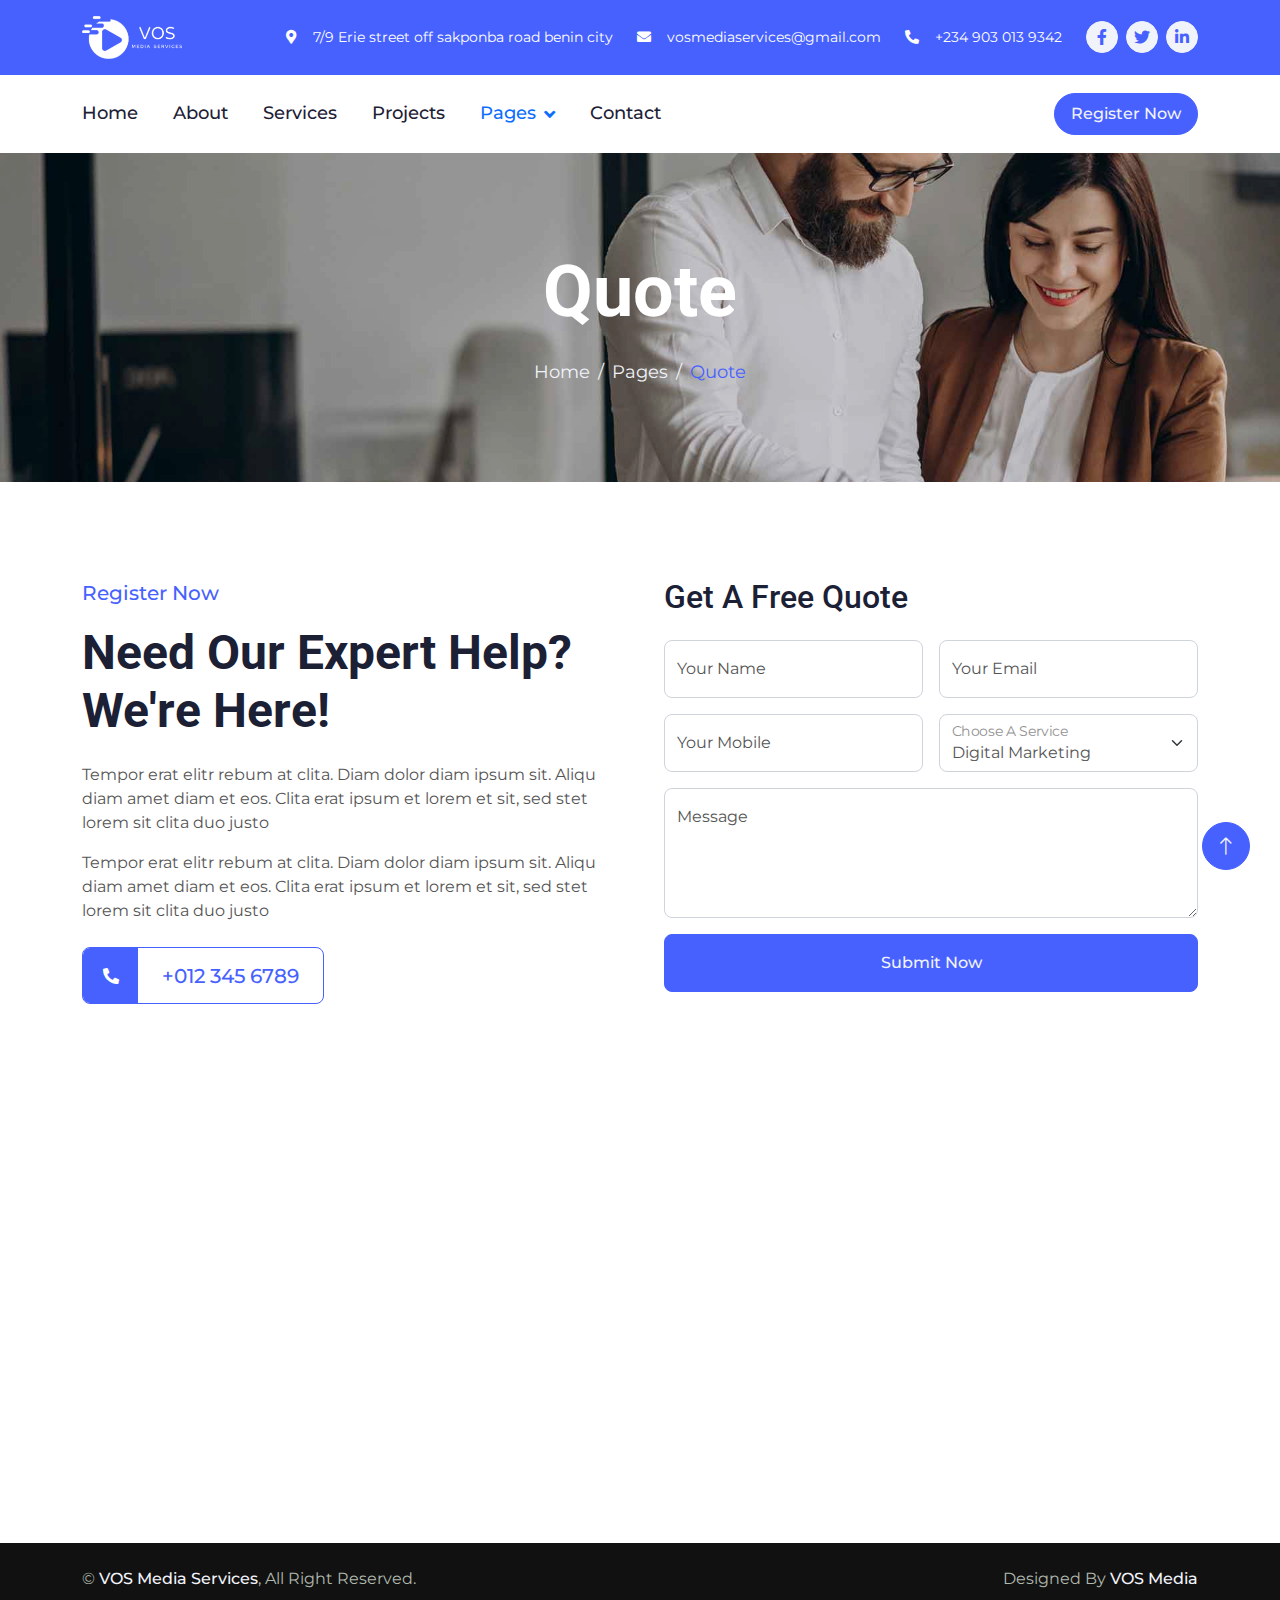
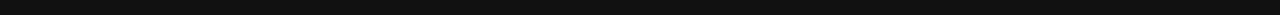
<file: quote.html>
<!DOCTYPE html>
<html lang="en">

<head>
    <meta charset="utf-8">
    <title>VOS Media</title>
    <meta content="width=device-width, initial-scale=1.0" name="viewport">
    <meta content="" name="keywords">
    <meta content="" name="description">

    <!-- Favicon -->
    <link rel="shortcut icon" href="img/favicon.svg" type="image/x-icon">

    <!-- Google Web Fonts -->
    <link rel="preconnect" href="https://fonts.googleapis.com">
    <link rel="preconnect" href="https://fonts.gstatic.com" crossorigin>
    <link href="https://fonts.googleapis.com/css2?family=Montserrat:wght@400;500&family=Roboto:wght@500;700&display=swap" rel="stylesheet">  

    <!-- Icon Font Stylesheet -->
    <link href="https://cdnjs.cloudflare.com/ajax/libs/font-awesome/5.10.0/css/all.min.css" rel="stylesheet">
    <link href="https://cdn.jsdelivr.net/npm/bootstrap-icons@1.4.1/font/bootstrap-icons.css" rel="stylesheet">

    <!-- Libraries Stylesheet -->
    <link href="lib/animate/animate.min.css" rel="stylesheet">
    <link href="lib/owlcarousel/assets/owl.carousel.min.css" rel="stylesheet">
    <link href="lib/lightbox/css/lightbox.min.css" rel="stylesheet">

    <!-- Customized Bootstrap Stylesheet -->
    <link href="css/bootstrap.min.css" rel="stylesheet">

    <!-- Template Stylesheet -->
    <link href="css/style.css" rel="stylesheet">
</head>

<body>
    <!-- Spinner Start -->
    <div id="spinner" class="show bg-white position-fixed translate-middle w-100 vh-100 top-50 start-50 d-flex align-items-center justify-content-center">
        <div class="spinner-border text-primary" role="status" style="width: 3rem; height: 3rem;"></div>
    </div>
    <!-- Spinner End -->


    <!-- Topbar Start -->
    <div class="container-fluid bg-primary text-white d-none d-lg-flex">
        <div class="container py-3">
            <div class="d-flex align-items-center">
                <a href="index.html">
                    <!-- <h2 class="text-white fw-bold m-0">VOS Media Services</h2> -->
                    <img src="/img/logo2.png" alt="" width="100">
                </a>
                <div class="ms-auto d-flex align-items-center">
                    <small class="ms-4"><i class="fa fa-map-marker-alt me-3"></i>7/9 Erie street off sakponba road benin city</small>
                    <small class="ms-4"><i class="fa fa-envelope me-3"></i>vosmediaservices@gmail.com</small>
                    <small class="ms-4"><i class="fa fa-phone-alt me-3"></i>+234 903 013 9342</small>
                    <div class="ms-3 d-flex">
                        <a class="btn btn-sm-square btn-light text-primary rounded-circle ms-2" href=""><i class="fab fa-facebook-f"></i></a>
                        <a class="btn btn-sm-square btn-light text-primary rounded-circle ms-2" href=""><i class="fab fa-twitter"></i></a>
                        <a class="btn btn-sm-square btn-light text-primary rounded-circle ms-2" href=""><i class="fab fa-linkedin-in"></i></a>
                    </div>
                </div>
            </div>
        </div>
    </div>
    <!-- Topbar End -->


    <!-- Navbar Start -->
    <div class="container-fluid bg-white sticky-top">
        <div class="container">
            <nav class="navbar navbar-expand-lg bg-white navbar-light p-lg-0">
                <a href="index.html" class="navbar-brand d-lg-none">
                    <!-- <h1 class="fw-bold m-0">VOS Media Services</h1> -->
                    <img src="/img/logo.png" alt="" width="100">
                </a>
                <button type="button" class="navbar-toggler me-0" data-bs-toggle="collapse" data-bs-target="#navbarCollapse">
                    <span class="navbar-toggler-icon"></span>
                </button>
                <div class="collapse navbar-collapse" id="navbarCollapse">
                    <div class="navbar-nav">
                        <a href="index.html" class="nav-item nav-link">Home</a>
                        <a href="about.html" class="nav-item nav-link">About</a>
                        <a href="service.html" class="nav-item nav-link">Services</a>
                        <a href="project.html" class="nav-item nav-link">Projects</a>
                        <div class="nav-item dropdown">
                            <a href="#" class="nav-link dropdown-toggle active" data-bs-toggle="dropdown">Pages</a>
                            <div class="dropdown-menu bg-light rounded-0 rounded-bottom m-0">
                                <a href="feature.html" class="dropdown-item">Features</a>
                                <a href="team.html" class="dropdown-item">Our Team</a>
                                 <!-- <a href="testimonial.html" class="dropdown-item">Testimonial</a> -->
                                <a href="quote.html" class="dropdown-item active">Quotation</a>
                                <a href="404.html" class="dropdown-item">404 Page</a>
                            </div>
                        </div>
                        <a href="contact.html" class="nav-item nav-link">Contact</a>
                    </div>
                    <div class="ms-auto d-none d-lg-block">
                        <a href="register.html" class="btn btn-primary rounded-pill py-2 px-3">Register Now</a>
                    </div>
                </div>
            </nav>
        </div>
    </div>
    <!-- Navbar End -->


    <!-- Page Header Start -->
    <div class="container-fluid page-header py-5 mb-5 wow fadeIn" data-wow-delay="0.1s">
        <div class="container text-center py-5">
            <h1 class="display-2 text-white mb-4 animated slideInDown">Quote</h1>
            <nav aria-label="breadcrumb animated slideInDown">
                <ol class="breadcrumb justify-content-center mb-0">
                    <li class="breadcrumb-item"><a href="#">Home</a></li>
                    <li class="breadcrumb-item"><a href="#">Pages</a></li>
                    <li class="breadcrumb-item text-primary" aria-current="page">Quote</li>
                </ol>
            </nav>
        </div>
    </div>
    <!-- Page Header End -->


    <!-- Quote Start -->
    <div class="container-xxl py-5">
        <div class="container">
            <div class="row g-5">
                <div class="col-lg-6 wow fadeInUp" data-wow-delay="0.1s">
                    <p class="fs-5 fw-medium text-primary">Register Now</p>
                    <h1 class="display-5 mb-4">Need Our Expert Help? We're Here!</h1>
                    <p>Tempor erat elitr rebum at clita. Diam dolor diam ipsum sit. Aliqu diam amet diam et eos. Clita erat ipsum et lorem et sit, sed stet lorem sit clita duo justo</p>
                    <p class="mb-4">Tempor erat elitr rebum at clita. Diam dolor diam ipsum sit. Aliqu diam amet diam et eos. Clita erat ipsum et lorem et sit, sed stet lorem sit clita duo justo</p>
                    <a class="d-inline-flex align-items-center rounded overflow-hidden border border-primary" href="">
                        <span class="btn-lg-square bg-primary" style="width: 55px; height: 55px;">
                            <i class="fa fa-phone-alt text-white"></i>
                        </span>
                        <span class="fs-5 fw-medium mx-4">+012 345 6789</span>
                    </a>
                </div>
                <div class="col-lg-6 wow fadeInUp" data-wow-delay="0.5s">
                    <h2 class="mb-4">Get A Free Quote</h2>
                    <div class="row g-3">
                        <div class="col-sm-6">
                            <div class="form-floating">
                                <input type="text" class="form-control" id="name" placeholder="Your Name">
                                <label for="name">Your Name</label>
                            </div>
                        </div>
                        <div class="col-sm-6">
                            <div class="form-floating">
                                <input type="email" class="form-control" id="mail" placeholder="Your Email">
                                <label for="mail">Your Email</label>
                            </div>
                        </div>
                        <div class="col-sm-6">
                            <div class="form-floating">
                                <input type="text" class="form-control" id="mobile" placeholder="Your Mobile">
                                <label for="mobile">Your Mobile</label>
                            </div>
                        </div>
                        <div class="col-sm-6">
                            <div class="form-floating">
                                <select class="form-select" id="service">
                                    <option selected>Digital Marketing</option>
                                    <option value="">Social Marketing</option>
                                    <option value="">Content Marketing</option>
                                    <option value="">E-mail Marketing</option>
                                </select>
                                <label for="service">Choose A Service</label>
                            </div>
                        </div>
                        <div class="col-12">
                            <div class="form-floating">
                                <textarea class="form-control" placeholder="Leave a message here" id="message" style="height: 130px"></textarea>
                                <label for="message">Message</label>
                            </div>
                        </div>
                        <div class="col-12 text-center">
                            <button class="btn btn-primary w-100 py-3" type="submit">Submit Now</button>
                        </div>
                    </div>
                </div>
            </div>
        </div>
    </div>
    <!-- Quote Start -->
        

    <!-- Footer Start -->
    <div class="container-fluid bg-dark footer mt-5 py-5 wow fadeIn" data-wow-delay="0.1s">
        <div class="container py-5">
            <div class="row g-5">
                <div class="col-lg-3 col-md-6">
                    <h4 class="text-white mb-4">Our Office</h4>
                    <p class="mb-2"><i class="fa fa-map-marker-alt me-3"></i>7/9 Erie street off sakponba road benin city</p>
                    <p class="mb-2"><i class="fa fa-phone-alt me-3"></i>+234 903 013 9342</p>
                    <p class="mb-2"><i class="fa fa-envelope me-3"></i>vosmediaservices@gmail.com</p>
                    <div class="d-flex pt-3">
                        <a class="btn btn-square btn-light rounded-circle me-2" href=""><i class="fab fa-twitter"></i></a>
                        <a class="btn btn-square btn-light rounded-circle me-2" href=""><i class="fab fa-facebook-f"></i></a>
                        <a class="btn btn-square btn-light rounded-circle me-2" href=""><i class="fab fa-youtube"></i></a>
                        <a class="btn btn-square btn-light rounded-circle me-2" href=""><i class="fab fa-linkedin-in"></i></a>
                        <!-- <a class="btn btn-square btn-light rounded-circle me-2" href=""><i class="fab fa-tiktok-t"></i></a> -->
                        <a class="btn btn-square btn-light rounded-circle me-2" href=""><i class="fab fa-instagram"></i></a>
                    </div>
                </div>
                <div class="col-lg-3 col-md-6">
                    <h4 class="text-white mb-4">Quick Links</h4>
                    <a class="btn btn-link" href="">About Us</a>
                    <a class="btn btn-link" href="">Contact Us</a>
                    <a class="btn btn-link" href="">Our Services</a>
                    <a class="btn btn-link" href="">Terms & Condition</a>
                    <a class="btn btn-link" href="">Support</a>
                </div>
                <div class="col-lg-3 col-md-6">
                    <h4 class="text-white mb-4">Business Hours</h4>
                    <p class="mb-1">Monday - Friday</p>
                    <h6 class="text-light">08:00 am - 04:00 pm</h6>
                    <p class="mb-1">Saturday</p>
                    <h6 class="text-light">08:00 am - 12:00 pm</h6>
                    <p class="mb-1">Sunday</p>
                    <h6 class="text-light">Closed</h6>
                </div>
                <div class="col-lg-3 col-md-6">
                    <h4 class="text-white mb-4">Newsletter</h4>
                    <p>Get Updated with the lastest news about VOS Media services</p>
                    <div class="position-relative w-100">
                        <input class="form-control bg-transparent w-100 py-3 ps-4 pe-5" type="text" placeholder="Your email">
                        <button type="button" class="btn btn-light py-2 position-absolute top-0 end-0 mt-2 me-2">SignUp</button>
                    </div>
                </div>
            </div>
        </div>
    </div>
    <!-- Footer End -->


    <!-- Copyright Start -->
    <div class="container-fluid copyright py-4">
        <div class="container">
            <div class="row">
                <div class="col-md-6 text-center text-md-start mb-3 mb-md-0">
                    &copy; <a class="fw-medium text-light" href="#">VOS Media Services</a>, All Right Reserved.
                </div>
                <div class="col-md-6 text-center text-md-end">
                    <!--/*** This template is free as long as you keep the footer author’s credit link/attribution link/backlink. If you'd like to use the template without the footer author’s credit link/attribution link/backlink, you can purchase the Credit Removal License from "https://vosmediaservices.com/credit-removal". Thank you for your support. ***/-->
                    Designed By <a class="fw-medium text-light" href="https://vosmediaservices.com">VOS Media</a>
                </div>
            </div>
        </div>
    </div>
    <!-- Copyright End -->


    <!-- Back to Top -->
    <a href="#" class="btn btn-lg btn-primary btn-lg-square rounded-circle back-to-top"><i class="bi bi-arrow-up"></i></a>


    <!-- JavaScript Libraries -->
    <script src="https://ajax.googleapis.com/ajax/libs/jquery/3.6.1/jquery.min.js"></script>
    <script src="https://cdn.jsdelivr.net/npm/bootstrap@5.0.0/dist/js/bootstrap.bundle.min.js"></script>
    <script src="lib/wow/wow.min.js"></script>
    <script src="lib/easing/easing.min.js"></script>
    <script src="lib/waypoints/waypoints.min.js"></script>
    <script src="lib/owlcarousel/owl.carousel.min.js"></script>
    <script src="lib/lightbox/js/lightbox.min.js"></script>

    <!-- Template Javascript -->
    <script src="js/main.js"></script>
</body>

</html>
</file>
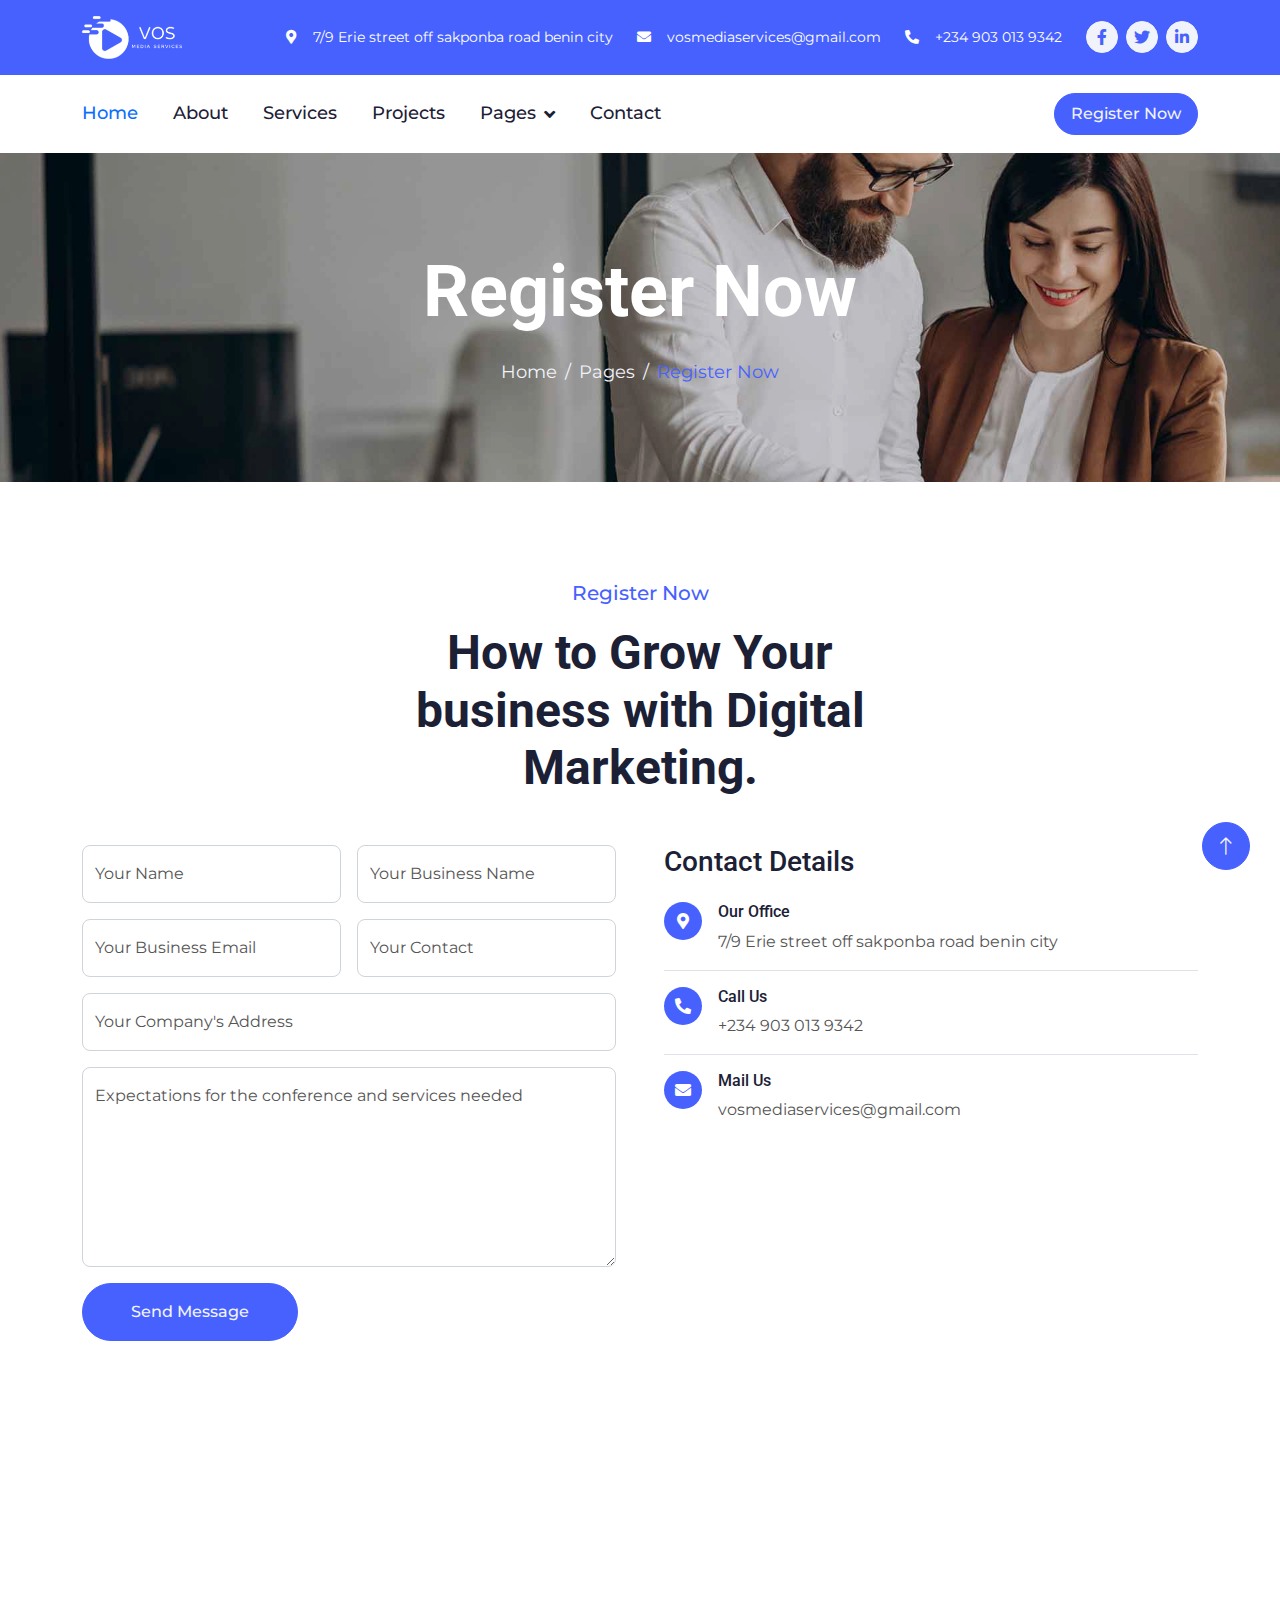
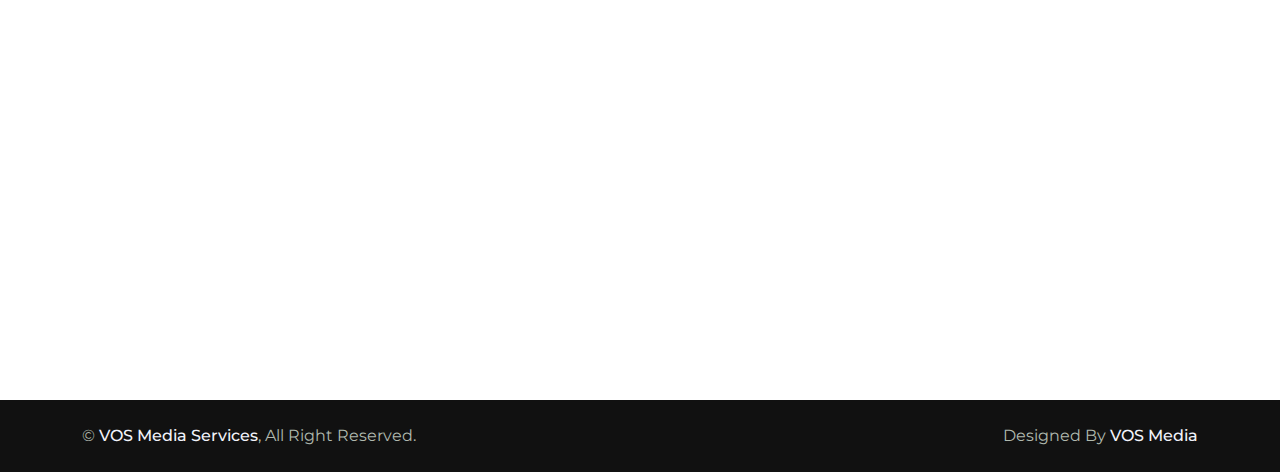
<file: register.html>
<!DOCTYPE html>
<html lang="en">

<head>
    <meta charset="utf-8">
    <title>VOS Media</title>
    <meta content="width=device-width, initial-scale=1.0" name="viewport">
    <meta content="" name="keywords">
    <meta content="" name="description">

    <!-- Favicon -->
    <link rel="shortcut icon" href="img/favicon.svg" type="image/x-icon">

    <!-- Google Web Fonts -->
    <link rel="preconnect" href="https://fonts.googleapis.com">
    <link rel="preconnect" href="https://fonts.gstatic.com" crossorigin>
    <link
        href="https://fonts.googleapis.com/css2?family=Montserrat:wght@400;500&family=Roboto:wght@500;700&display=swap"
        rel="stylesheet">

    <!-- Icon Font Stylesheet -->
    <link href="https://cdnjs.cloudflare.com/ajax/libs/font-awesome/5.10.0/css/all.min.css" rel="stylesheet">
    <link href="https://cdn.jsdelivr.net/npm/bootstrap-icons@1.4.1/font/bootstrap-icons.css" rel="stylesheet">

    <!-- Libraries Stylesheet -->
    <link href="lib/animate/animate.min.css" rel="stylesheet">
    <link href="lib/owlcarousel/assets/owl.carousel.min.css" rel="stylesheet">
    <link href="lib/lightbox/css/lightbox.min.css" rel="stylesheet">

    <!-- Customized Bootstrap Stylesheet -->
    <link href="css/bootstrap.min.css" rel="stylesheet">

    <!-- Template Stylesheet -->
    <link href="css/style.css" rel="stylesheet">
    <!-- Start of LiveChat (www.livechat.com) code -->
    <!-- Start of HubSpot Embed Code -->
  <script type="text/javascript" id="hs-script-loader" async defer src="//js-eu1.hs-scripts.com/143628195.js"></script>
<!-- End of HubSpot Embed Code -->

</head>

<body>
    <!-- Spinner Start -->
    <div id="spinner"
        class="show bg-white position-fixed translate-middle w-100 vh-100 top-50 start-50 d-flex align-items-center justify-content-center">
        <div class="spinner-border text-primary" role="status" style="width: 3rem; height: 3rem;"></div>
    </div>
    <!-- Spinner End -->


    <!-- Topbar Start -->
    <div class="container-fluid bg-primary text-white d-none d-lg-flex">
        <div class="container py-3">
            <div class="d-flex align-items-center">
                <a href="index.html">
                    <!-- <h2 class="text-white fw-bold m-0">VOS Media Services</h2> -->
                    <img src="/img/logo2.png" alt="" width="100">
                </a>
                <div class="ms-auto d-flex align-items-center">
                    <small class="ms-4"><i class="fa fa-map-marker-alt me-3"></i>7/9 Erie street off sakponba road benin
                        city</small>
                    <small class="ms-4"><i class="fa fa-envelope me-3"></i>vosmediaservices@gmail.com</small>
                    <small class="ms-4"><i class="fa fa-phone-alt me-3"></i>+234 903 013 9342</small>
                    <div class="ms-3 d-flex">
                        <a class="btn btn-sm-square btn-light text-primary rounded-circle ms-2" href=""><i class="fab fa-facebook-f"></i></a>
                        <a class="btn btn-sm-square btn-light text-primary rounded-circle ms-2" href=""><i class="fab fa-twitter"></i></a>
                        <a class="btn btn-sm-square btn-light text-primary rounded-circle ms-2" href=""><i class="fab fa-linkedin-in"></i></a>
                    </div>
                </div>
            </div>
        </div>
    </div>
    <!-- Topbar End -->


    <!-- Navbar Start -->
    <div class="container-fluid bg-white sticky-top">
        <div class="container">
            <nav class="navbar navbar-expand-lg bg-white navbar-light p-lg-0">
                <a href="index.html" class="navbar-brand d-lg-none">
                    <!-- <h1 class="fw-bold m-0">VOS Media Services</h1> -->
                    <img src="/img/logo.png" alt="" width="100">
                </a>
                <button type="button" class="navbar-toggler me-0" data-bs-toggle="collapse"
                    data-bs-target="#navbarCollapse">
                    <span class="navbar-toggler-icon"></span>
                </button>
                <div class="collapse navbar-collapse" id="navbarCollapse">
                    <div class="navbar-nav">
                        <a href="index.html" class="nav-item nav-link active">Home</a>
                        <a href="about.html" class="nav-item nav-link">About</a>
                        <a href="service.html" class="nav-item nav-link">Services</a>
                        <a href="project.html" class="nav-item nav-link">Projects</a>
                        <div class="nav-item dropdown">
                            <a href="#" class="nav-link dropdown-toggle" data-bs-toggle="dropdown">Pages</a>
                            <div class="dropdown-menu bg-light rounded-0 rounded-bottom m-0">
                                <a href="feature.html" class="dropdown-item">Features</a>
                                <a href="team.html" class="dropdown-item">Our Team</a>
                                <!-- <a href="testimonial.html" class="dropdown-item">Testimonial</a> -->
                                <!-- <a href="quote.html" class="dropdown-item">Quotation</a> -->
                                <a href="blog.html" class="dropdown-item">Our Blog</a>
                                <!-- <a href="404.html" class="dropdown-item">404 Page</a> -->
                            </div>
                        </div>
                        <a href="contact.html" class="nav-item nav-link">Contact</a>
                    </div>
                    <div class="ms-auto d-none d-lg-block">
                        <a href="register.html" class="btn btn-primary rounded-pill py-2 px-3">Register Now</a>
                    </div>
                </div>
            </nav>
        </div>
    </div>
    <!-- Navbar End -->


    <!-- Page Header Start -->
    <div class="container-fluid page-header py-5 mb-5 wow fadeIn" data-wow-delay="0.1s">
        <div class="container text-center py-5">
            <h1 class="display-2 text-white mb-4 animated slideInDown">Register Now</h1>
            <nav aria-label="breadcrumb animated slideInDown">
                <ol class="breadcrumb justify-content-center mb-0">
                    <li class="breadcrumb-item"><a href="#">Home</a></li>
                    <li class="breadcrumb-item"><a href="#">Pages</a></li>
                    <li class="breadcrumb-item text-primary" aria-current="page">Register Now</li>
                </ol>
            </nav>
        </div>
    </div>
    <!-- Page Header End -->


    <!-- Contact Start -->
    <div class="container-xxl py-5">
        <div class="container">
            <div class="text-center mx-auto wow fadeInUp" data-wow-delay="0.1s" style="max-width: 500px;">
                <p class="fs-5 fw-medium text-primary">Register Now</p>
                <h1 class="display-5 mb-5">How to Grow Your business with
                    Digital Marketing.</h1>
            </div>
            <div class="row g-5">
                <div class="col-lg-6 wow fadeInUp" data-wow-delay="0.1s">
                    <!-- <h3 class="mb-4">Need a functional contact form?</h3> -->
                    <!-- <p class="mb-4">The contact form is currently inactive. Get a functional and working contact form with Ajax & PHP in a few minutes. Just copy and paste the files, add a little code and you're done. <a href="https://vosmediaservices.com/contact-form">Download Now</a>.</p> -->
                    <form name="contact" netlify>
                        <div class="row g-3">
                            <div class="col-md-6">
                                <div class="form-floating">
                                    <input name="name" type="text" class="form-control" id="name"
                                        placeholder="Your Name">
                                    <label for="name">Your Name</label>
                                </div>
                            </div>
                            <div class="col-md-6">
                                <div class="form-floating">
                                    <input name="business" type="text" class="form-control" id="business"
                                        placeholder="Your Business Name">
                                    <label for="business">Your Business Name</label>
                                </div>
                            </div>
                            <div class="col-md-6">
                                <div class="form-floating">
                                    <input name="email" type="email" class="form-control" id="email"
                                        placeholder="Your Business Email">
                                    <label for="subject">Your Business Email</label>
                                </div>
                            </div>
                            <div class="col-md-6">
                                <div class="form-floating">
                                    <input name="contact" type="text" class="form-control" id="contact"
                                        placeholder="Your Contact">
                                    <label for="contact">Your Contact</label>
                                </div>
                            </div>
                            <div class="col-12">
                                <div class="form-floating">
                                    <input name="address" type="text" class="form-control" id="address"
                                        placeholder="Your Company's Address">
                                    <label for="address">Your Company's Address</label>
                                </div>
                            </div>
                            <div class="col-12">
                                <div class="form-floating">
                                    <textarea name="message" class="form-control"
                                        placeholder="Expectations for the conference and services needed" id="message"
                                        style="height: 200px"></textarea>
                                    <label for="message">Expectations for the conference and services needed</label>
                                </div>
                            </div>
                            <div class="col-12">
                                <button class="btn btn-primary rounded-pill py-3 px-5" type="submit">Send
                                    Message</button>
                            </div>
                        </div>
                    </form>
                </div>
                <div class="col-lg-6 wow fadeInUp" data-wow-delay="0.5s">
                    <h3 class="mb-4">Contact Details</h3>
                    <div class="d-flex border-bottom pb-3 mb-3">
                        <div class="flex-shrink-0 btn-square bg-primary rounded-circle">
                            <i class="fa fa-map-marker-alt text-white"></i>
                        </div>
                        <div class="ms-3">
                            <h6>Our Office</h6>
                            <span>7/9 Erie street off sakponba road benin city</span>
                        </div>
                    </div>
                    <div class="d-flex border-bottom pb-3 mb-3">
                        <div class="flex-shrink-0 btn-square bg-primary rounded-circle">
                            <i class="fa fa-phone-alt text-white"></i>
                        </div>
                        <div class="ms-3">
                            <h6>Call Us</h6>
                            <span>+234 903 013 9342</span>
                        </div>
                    </div>
                    <div class="d-flex border-bottom-0 pb-3 mb-3">
                        <div class="flex-shrink-0 btn-square bg-primary rounded-circle">
                            <i class="fa fa-envelope text-white"></i>
                        </div>
                        <div class="ms-3">
                            <h6>Mail Us</h6>
                            <span>vosmediaservices@gmail.com</span>
                        </div>
                    </div>

                    <iframe class="w-100 rounded"
                        src="https://www.google.com/maps/embed?pb=!1m18!1m12!1m3!1d1015037.1194207099!2d4.0099124113752715!3d6.3954510012265615!2m3!1f0!2f0!3f0!3m2!1i1024!2i768!4f13.1!3m3!1m2!1s0x1040d31e83a238ed%3A0xa93f7331d46e08fc!2sVOS%20Media%20Services!5e0!3m2!1sen!2sng!4v1699458036477!5m2!1sen!2sng"
                        frameborder="0" style="min-height: 300px; border:0;" allowfullscreen="" aria-hidden="false"
                        tabindex="0"></iframe>
                </div>
            </div>
        </div>
    </div>
    <!-- Contact End -->


    <!-- Footer Start -->
    <div class="container-fluid bg-dark footer mt-5 py-5 wow fadeIn" data-wow-delay="0.1s">
        <div class="container py-5">
            <div class="row g-5">
                <div class="col-lg-3 col-md-6">
                    <h4 class="text-white mb-4">Our Office</h4>
                    <p class="mb-2"><i class="fa fa-map-marker-alt me-3"></i>7/9 Erie street off sakponba road benin
                        city</p>
                    <p class="mb-2"><i class="fa fa-phone-alt me-3"></i>+234 903 013 9342</p>
                    <p class="mb-2"><i class="fa fa-envelope me-3"></i>vosmediaservices@gmail.com</p>
                    <div class="d-flex pt-3">
                        <a class="btn btn-square btn-light rounded-circle me-2" href=""><i class="fab fa-twitter"></i></a>
                        <a class="btn btn-square btn-light rounded-circle me-2" href=""><i class="fab fa-facebook-f"></i></a>
                        <a class="btn btn-square btn-light rounded-circle me-2" href=""><i class="fab fa-youtube"></i></a>
                        <a class="btn btn-square btn-light rounded-circle me-2" href=""><i class="fab fa-linkedin-in"></i></a>
                        <!-- <a class="btn btn-square btn-light rounded-circle me-2" href=""><i class="fab fa-tiktok-t"></i></a> -->
                        <a class="btn btn-square btn-light rounded-circle me-2" href=""><i class="fab fa-instagram"></i></a>
                    </div>
                </div>
                <div class="col-lg-3 col-md-6">
                    <h4 class="text-white mb-4">Quick Links</h4>
                    <a class="btn btn-link" href="">About Us</a>
                    <a class="btn btn-link" href="">Contact Us</a>
                    <a class="btn btn-link" href="">Our Services</a>
                    <a class="btn btn-link" href="">Terms & Condition</a>
                    <a class="btn btn-link" href="">Support</a>
                </div>
                <div class="col-lg-3 col-md-6">
                    <h4 class="text-white mb-4">Business Hours</h4>
                    <p class="mb-1">Monday - Friday</p>
                    <h6 class="text-light">08:00 am - 04:00 pm</h6>
                    <p class="mb-1">Saturday</p>
                    <h6 class="text-light">08:00 am - 12:00 pm</h6>
                    <p class="mb-1">Sunday</p>
                    <h6 class="text-light">Closed</h6>
                </div>
                <div class="col-lg-3 col-md-6">
                    <h4 class="text-white mb-4">Newsletter</h4>
                    <p>Get Updated with the lastest news about VOS Media services</p>
                    <div class="position-relative w-100">
                        <input class="form-control bg-transparent w-100 py-3 ps-4 pe-5" type="text"
                            placeholder="Your email">
                        <button type="button"
                            class="btn btn-light py-2 position-absolute top-0 end-0 mt-2 me-2">SignUp</button>
                    </div>
                </div>
            </div>
        </div>
    </div>
    <!-- Footer End -->


    <!-- Copyright Start -->
    <div class="container-fluid copyright py-4">
        <div class="container">
            <div class="row">
                <div class="col-md-6 text-center text-md-start mb-3 mb-md-0">
                    &copy; <a class="fw-medium text-light" href="#">VOS Media Services</a>, All Right Reserved.
                </div>
                <div class="col-md-6 text-center text-md-end">
                    <!--/*** This template is free as long as you keep the footer author’s credit link/attribution link/backlink. If you'd like to use the template without the footer author’s credit link/attribution link/backlink, you can purchase the Credit Removal License from "https://vosmediaservices.com/credit-removal". Thank you for your support. ***/-->
                    Designed By <a class="fw-medium text-light" href="https://vosmediaservices.com">VOS Media</a>
                </div>
            </div>
        </div>
    </div>
    <!-- Copyright End -->


    <!-- Back to Top -->
    <a href="#" class="btn btn-lg btn-primary btn-lg-square rounded-circle back-to-top"><i
            class="bi bi-arrow-up"></i></a>


    <!-- JavaScript Libraries -->
    <script src="https://ajax.googleapis.com/ajax/libs/jquery/3.6.1/jquery.min.js"></script>
    <script src="https://cdn.jsdelivr.net/npm/bootstrap@5.0.0/dist/js/bootstrap.bundle.min.js"></script>
    <script src="lib/wow/wow.min.js"></script>
    <script src="lib/easing/easing.min.js"></script>
    <script src="lib/waypoints/waypoints.min.js"></script>
    <script src="lib/owlcarousel/owl.carousel.min.js"></script>
    <script src="lib/lightbox/js/lightbox.min.js"></script>

    <!-- Template Javascript -->
    <script src="js/main.js"></script>
</body>

</html>
</file>
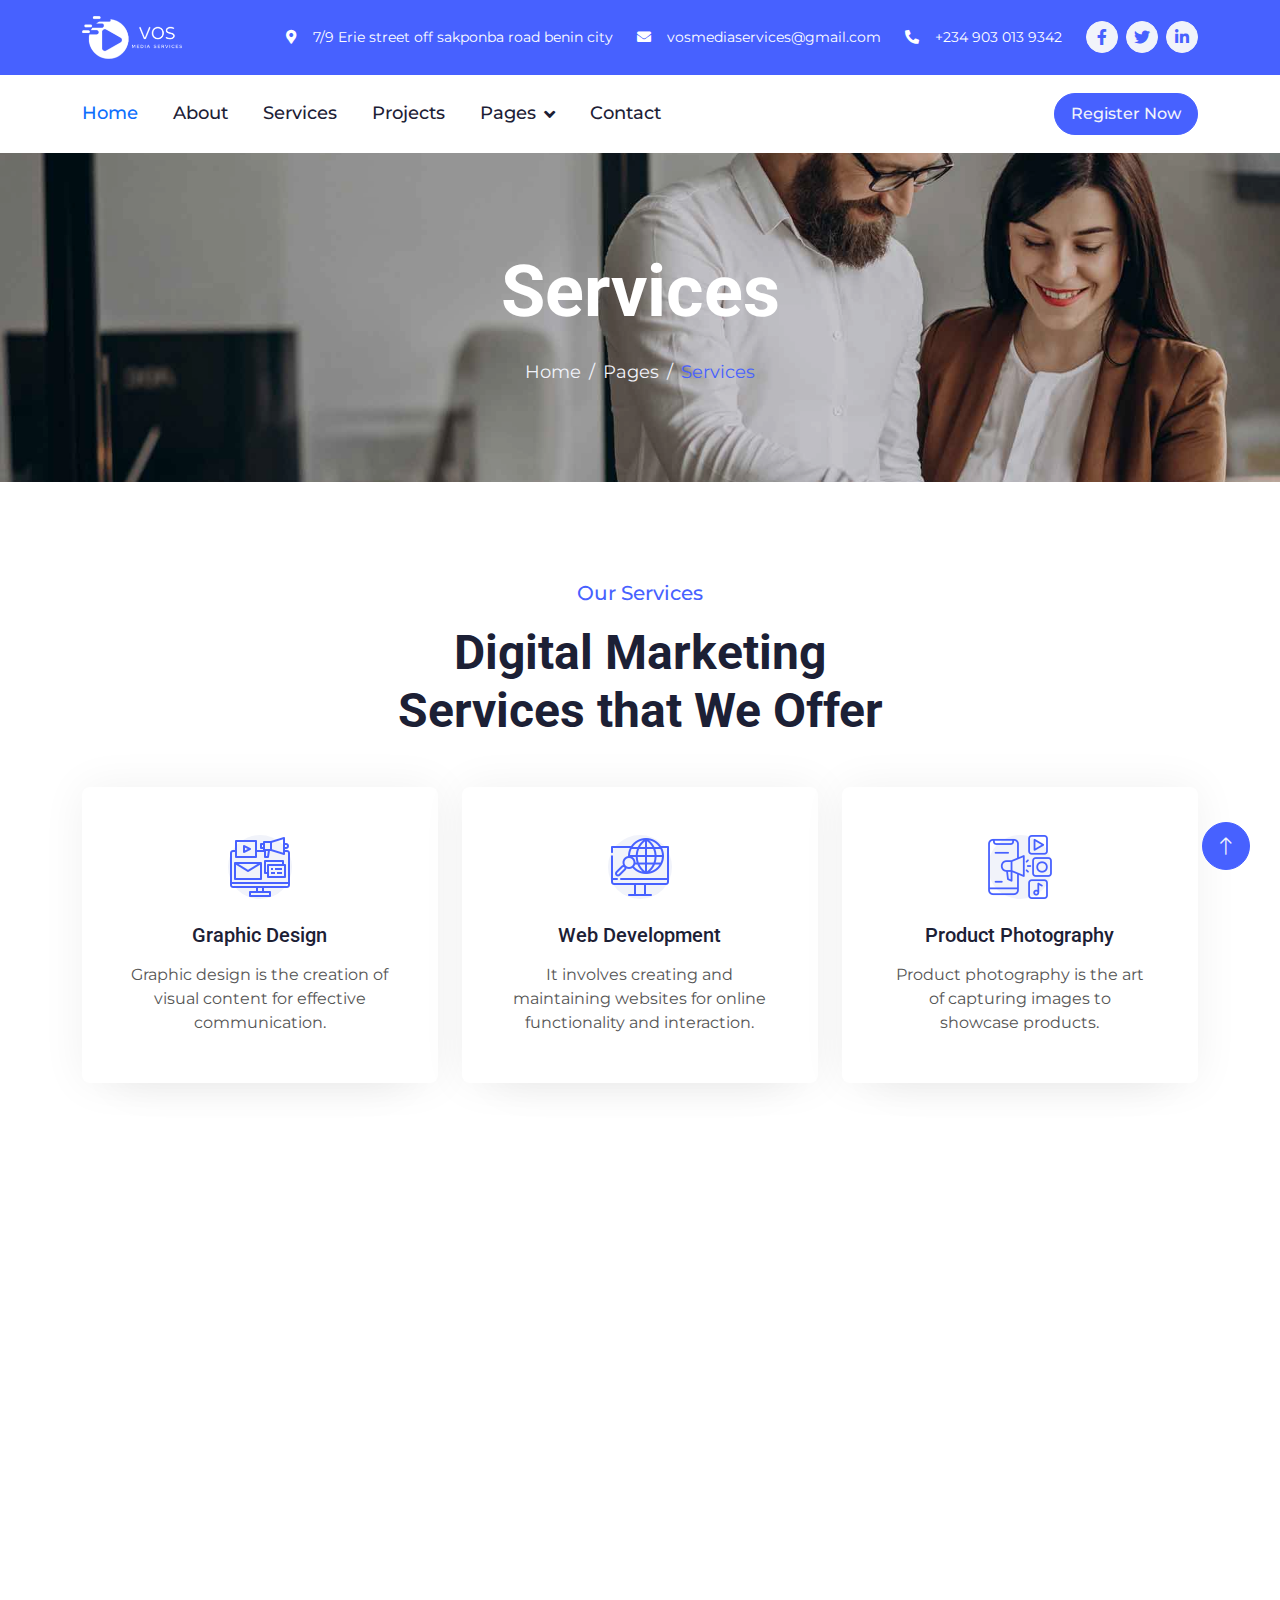
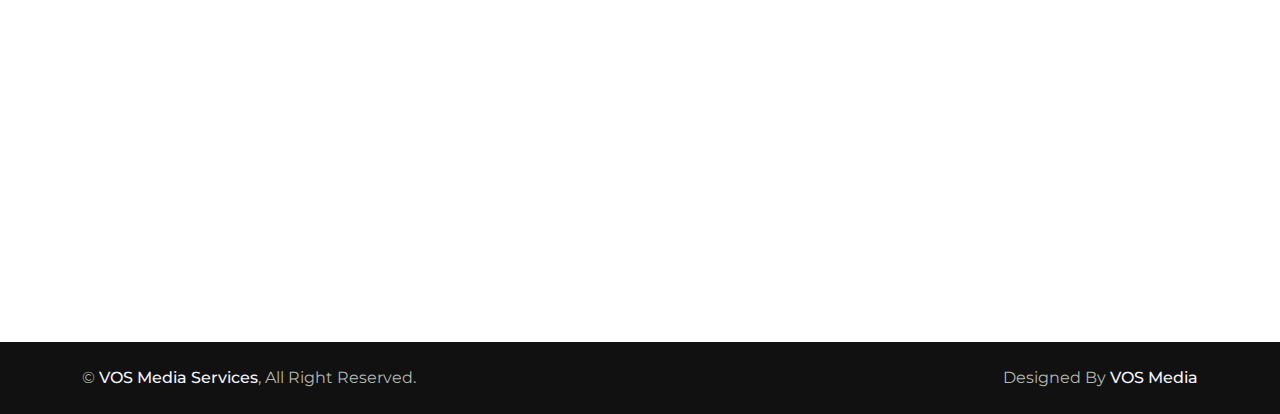
<file: service.html>
<!DOCTYPE html>
<html lang="en">

<head>
    <meta charset="utf-8">
    <title>VOS Media</title>
    <meta content="width=device-width, initial-scale=1.0" name="viewport">
    <meta content="" name="keywords">
    <meta content="" name="description">

    <!-- Favicon -->
    <link rel="shortcut icon" href="img/favicon.svg" type="image/x-icon">

    <!-- Google Web Fonts -->
    <link rel="preconnect" href="https://fonts.googleapis.com">
    <link rel="preconnect" href="https://fonts.gstatic.com" crossorigin>
    <link
        href="https://fonts.googleapis.com/css2?family=Montserrat:wght@400;500&family=Roboto:wght@500;700&display=swap"
        rel="stylesheet">

    <!-- Icon Font Stylesheet -->
    <link href="https://cdnjs.cloudflare.com/ajax/libs/font-awesome/5.10.0/css/all.min.css" rel="stylesheet">
    <link href="https://cdn.jsdelivr.net/npm/bootstrap-icons@1.4.1/font/bootstrap-icons.css" rel="stylesheet">

    <!-- Libraries Stylesheet -->
    <link href="lib/animate/animate.min.css" rel="stylesheet">
    <link href="lib/owlcarousel/assets/owl.carousel.min.css" rel="stylesheet">
    <link href="lib/lightbox/css/lightbox.min.css" rel="stylesheet">

    <!-- Customized Bootstrap Stylesheet -->
    <link href="css/bootstrap.min.css" rel="stylesheet">

    <!-- Template Stylesheet -->
    <link href="css/style.css" rel="stylesheet">
    <!-- Start of LiveChat (www.livechat.com) code -->
    <!-- Start of HubSpot Embed Code -->
  <script type="text/javascript" id="hs-script-loader" async defer src="//js-eu1.hs-scripts.com/143628195.js"></script>
<!-- End of HubSpot Embed Code -->

</head>

<body>
    <!-- Spinner Start -->
    <div id="spinner"
        class="show bg-white position-fixed translate-middle w-100 vh-100 top-50 start-50 d-flex align-items-center justify-content-center">
        <div class="spinner-border text-primary" role="status" style="width: 3rem; height: 3rem;"></div>
    </div>
    <!-- Spinner End -->


    <!-- Topbar Start -->
    <div class="container-fluid bg-primary text-white d-none d-lg-flex">
        <div class="container py-3">
            <div class="d-flex align-items-center">
                <a href="index.html">
                    <!-- <h2 class="text-white fw-bold m-0">VOS Media Services</h2> -->
                    <img src="/img/logo2.png" alt="" width="100">
                </a>
                <div class="ms-auto d-flex align-items-center">
                    <small class="ms-4"><i class="fa fa-map-marker-alt me-3"></i>7/9 Erie street off sakponba road benin
                        city</small>
                    <small class="ms-4"><i class="fa fa-envelope me-3"></i>vosmediaservices@gmail.com</small>
                    <small class="ms-4"><i class="fa fa-phone-alt me-3"></i>+234 903 013 9342</small>
                    <div class="ms-3 d-flex">
                        <a class="btn btn-sm-square btn-light text-primary rounded-circle ms-2" href=""><i class="fab fa-facebook-f"></i></a>
                        <a class="btn btn-sm-square btn-light text-primary rounded-circle ms-2" href=""><i class="fab fa-twitter"></i></a>
                        <a class="btn btn-sm-square btn-light text-primary rounded-circle ms-2" href=""><i class="fab fa-linkedin-in"></i></a>
                    </div>
                </div>
            </div>
        </div>
    </div>
    <!-- Topbar End -->


    <!-- Navbar Start -->
    <div class="container-fluid bg-white sticky-top">
        <div class="container">
            <nav class="navbar navbar-expand-lg bg-white navbar-light p-lg-0">
                <a href="index.html" class="navbar-brand d-lg-none">
                    <!-- <h1 class="fw-bold m-0">VOS Media Services</h1> -->
                    <img src="/img/logo.png" alt="" width="100">
                </a>
                <button type="button" class="navbar-toggler me-0" data-bs-toggle="collapse"
                    data-bs-target="#navbarCollapse">
                    <span class="navbar-toggler-icon"></span>
                </button>
                <div class="collapse navbar-collapse" id="navbarCollapse">
                    <div class="navbar-nav">
                        <a href="index.html" class="nav-item nav-link active">Home</a>
                        <a href="about.html" class="nav-item nav-link">About</a>
                        <a href="service.html" class="nav-item nav-link">Services</a>
                        <a href="project.html" class="nav-item nav-link">Projects</a>
                        <div class="nav-item dropdown">
                            <a href="#" class="nav-link dropdown-toggle" data-bs-toggle="dropdown">Pages</a>
                            <div class="dropdown-menu bg-light rounded-0 rounded-bottom m-0">
                                <a href="feature.html" class="dropdown-item">Features</a>
                                <a href="team.html" class="dropdown-item">Our Team</a>
                                <!-- <a href="testimonial.html" class="dropdown-item">Testimonial</a> -->
                                <!-- <a href="quote.html" class="dropdown-item">Quotation</a> -->
                                <a href="blog.html" class="dropdown-item">Our Blog</a>
                                <!-- <a href="404.html" class="dropdown-item">404 Page</a> -->
                            </div>
                        </div>
                        <a href="contact.html" class="nav-item nav-link">Contact</a>
                    </div>
                    <div class="ms-auto d-none d-lg-block">
                        <a href="register.html" class="btn btn-primary rounded-pill py-2 px-3">Register Now</a>
                    </div>
                </div>
            </nav>
        </div>
    </div>
    <!-- Navbar End -->


    <!-- Page Header Start -->
    <div class="container-fluid page-header py-5 mb-5 wow fadeIn" data-wow-delay="0.1s">
        <div class="container text-center py-5">
            <h1 class="display-2 text-white mb-4 animated slideInDown">Services</h1>
            <nav aria-label="breadcrumb animated slideInDown">
                <ol class="breadcrumb justify-content-center mb-0">
                    <li class="breadcrumb-item"><a href="#">Home</a></li>
                    <li class="breadcrumb-item"><a href="#">Pages</a></li>
                    <li class="breadcrumb-item text-primary" aria-current="page">Services</li>
                </ol>
            </nav>
        </div>
    </div>
    <!-- Page Header End -->


    <!-- Service Start -->
    <div class="container-xxl py-5">
        <div class="container">
            <div class="text-center mx-auto wow fadeInUp" data-wow-delay="0.1s" style="max-width: 500px;">
                <p class="fs-5 fw-medium text-primary">Our Services</p>
                <h1 class="display-5 mb-5">Digital Marketing Services that We Offer</h1>
            </div>
            <div class="row g-4">
                <div class="col-lg-4 col-md-6 wow fadeInUp" data-wow-delay="0.1s">
                    <div class="service-item position-relative h-100">
                        <div class="service-text rounded p-5">
                            <div class="btn-square bg-light rounded-circle mx-auto mb-4"
                                style="width: 64px; height: 64px;">
                                <img class="img-fluid" src="img/icon/icon-5.png" alt="Icon">
                            </div>
                            <h5 class="mb-3">Graphic Design</h4>
                                <p class="mb-0">Graphic design is the creation of visual content for effective
                                    communication.</p>
                        </div>
                        <div class="service-btn rounded-0 rounded-bottom">
                            <a class="text-primary fw-medium" href="">Read More<i
                                    class="bi bi-chevron-double-right ms-2"></i></a>
                        </div>
                    </div>
                </div>
                <div class="col-lg-4 col-md-6 wow fadeInUp" data-wow-delay="0.3s">
                    <div class="service-item position-relative h-100">
                        <div class="service-text rounded p-5">
                            <div class="btn-square bg-light rounded-circle mx-auto mb-4"
                                style="width: 64px; height: 64px;">
                                <img class="img-fluid" src="img/icon/icon-6.png" alt="Icon">
                            </div>
                            <h5 class="mb-3">Web Development</h4>
                                <p class="mb-0">It involves creating and maintaining websites for online functionality
                                    and interaction.</p>
                        </div>
                        <div class="service-btn rounded-0 rounded-bottom">
                            <a class="text-primary fw-medium" href="">Read More<i
                                    class="bi bi-chevron-double-right ms-2"></i></a>
                        </div>
                    </div>
                </div>
                <div class="col-lg-4 col-md-6 wow fadeInUp" data-wow-delay="0.5s">
                    <div class="service-item position-relative h-100">
                        <div class="service-text rounded p-5">
                            <div class="btn-square bg-light rounded-circle mx-auto mb-4"
                                style="width: 64px; height: 64px;">
                                <img class="img-fluid" src="img/icon/icon-7.png" alt="Icon">
                            </div>
                            <h5 class="mb-3">Product Photography</h4>
                                <p class="mb-0">Product photography is the art of capturing images to showcase products.
                                </p>
                        </div>
                        <div class="service-btn rounded-0 rounded-bottom">
                            <a class="text-primary fw-medium" href="">Read More<i
                                    class="bi bi-chevron-double-right ms-2"></i></a>
                        </div>
                    </div>
                </div>
                <div class="col-lg-4 col-md-6 wow fadeInUp" data-wow-delay="0.1s">
                    <div class="service-item position-relative h-100">
                        <div class="service-text rounded p-5">
                            <div class="btn-square bg-light rounded-circle mx-auto mb-4"
                                style="width: 64px; height: 64px;">
                                <img class="img-fluid" src="img/icon/icon-8.png" alt="Icon">
                            </div>
                            <h5 class="mb-3">Social Media Management</h4>
                                <p class="mb-0">Social media management is handling online content and engagement for
                                    businesses.</p>
                        </div>
                        <div class="service-btn rounded-0 rounded-bottom">
                            <a class="text-primary fw-medium" href="">Read More<i
                                    class="bi bi-chevron-double-right ms-2"></i></a>
                        </div>
                    </div>
                </div>
                <div class="col-lg-4 col-md-6 wow fadeInUp" data-wow-delay="0.3s">
                    <div class="service-item position-relative h-100">
                        <div class="service-text rounded p-5">
                            <div class="btn-square bg-light rounded-circle mx-auto mb-4"
                                style="width: 64px; height: 64px;">
                                <img class="img-fluid" src="img/icon/icon-9.png" alt="Icon">
                            </div>
                            <h5 class="mb-3">Online Marketing</h4>
                                <p class="mb-0">Online marketing refers to promoting products or services using internet
                                    channels.</p>
                        </div>
                        <div class="service-btn rounded-0 rounded-bottom">
                            <a class="text-primary fw-medium" href="">Read More<i
                                    class="bi bi-chevron-double-right ms-2"></i></a>
                        </div>
                    </div>
                </div>
                <div class="col-lg-4 col-md-6 wow fadeInUp" data-wow-delay="0.5s">
                    <div class="service-item position-relative h-100">
                        <div class="service-text rounded p-5">
                            <div class="btn-square bg-light rounded-circle mx-auto mb-4"
                                style="width: 64px; height: 64px;">
                                <img class="img-fluid" src="img/icon/icon-10.png" alt="Icon">
                            </div>
                            <h5 class="mb-3">Professional Video Editing</h4>
                                <p class="mb-0">Professional video editing enhances and refines video content for
                                    quality presentation.</p>
                        </div>
                        <div class="service-btn rounded-0 rounded-bottom">
                            <a class="text-primary fw-medium" href="">Read More<i
                                    class="bi bi-chevron-double-right ms-2"></i></a>
                        </div>
                    </div>
                </div>
            </div>
        </div>
    </div>
    <!-- Service End -->


    <!-- Testimonial Start -->
    <!-- <div class="container-xxl pt-5">
        <div class="container">
            <div class="text-center text-md-start pb-5 pb-md-0 wow fadeInUp" data-wow-delay="0.1s" style="max-width: 500px;">
                <p class="fs-5 fw-medium text-primary">Testimonial</p>
                <h1 class="display-5 mb-5">What Clients Say About Our Services!</h1>
            </div>
            <div class="owl-carousel testimonial-carousel wow fadeInUp" data-wow-delay="0.1s">
                <div class="testimonial-item rounded p-4 p-lg-5 mb-5">
                    <img class="mb-4" src="img/testimonial-1.jpg" alt="">
                    <p class="mb-4">Diam dolor diam ipsum sit. Aliqu diam amet diam et eos. Clita erat ipsum et lorem et sit, sed stet lorem sit clita duo justo</p>
                    <h5>Client Name</h5>
                    <span class="text-primary">Profession</span>
                </div>
                <div class="testimonial-item rounded p-4 p-lg-5 mb-5">
                    <img class="mb-4" src="img/testimonial-2.jpg" alt="">
                    <p class="mb-4">Diam dolor diam ipsum sit. Aliqu diam amet diam et eos. Clita erat ipsum et lorem et sit, sed stet lorem sit clita duo justo</p>
                    <h5>Client Name</h5>
                    <span class="text-primary">Profession</span>
                </div>
                <div class="testimonial-item rounded p-4 p-lg-5 mb-5">
                    <img class="mb-4" src="img/testimonial-3.jpg" alt="">
                    <p class="mb-4">Diam dolor diam ipsum sit. Aliqu diam amet diam et eos. Clita erat ipsum et lorem et sit, sed stet lorem sit clita duo justo</p>
                    <h5>Client Name</h5>
                    <span class="text-primary">Profession</span>
                </div>
                <div class="testimonial-item rounded p-4 p-lg-5 mb-5">
                    <img class="mb-4" src="img/testimonial-4.jpg" alt="">
                    <p class="mb-4">Diam dolor diam ipsum sit. Aliqu diam amet diam et eos. Clita erat ipsum et lorem et sit, sed stet lorem sit clita duo justo</p>
                    <h5>Client Name</h5>
                    <span class="text-primary">Profession</span>
                </div>
            </div>
        </div>
    </div> -->
    <!-- Testimonial End -->


    <!-- Footer Start -->
    <div class="container-fluid bg-dark footer mt-5 py-5 wow fadeIn" data-wow-delay="0.1s">
        <div class="container py-5">
            <div class="row g-5">
                <div class="col-lg-3 col-md-6">
                    <h4 class="text-white mb-4">Our Office</h4>
                    <p class="mb-2"><i class="fa fa-map-marker-alt me-3"></i>7/9 Erie street off sakponba road benin
                        city</p>
                    <p class="mb-2"><i class="fa fa-phone-alt me-3"></i>+234 903 013 9342</p>
                    <p class="mb-2"><i class="fa fa-envelope me-3"></i>vosmediaservices@gmail.com</p>
                    <div class="d-flex pt-3">
                        <a class="btn btn-square btn-light rounded-circle me-2" href=""><i class="fab fa-twitter"></i></a>
                        <a class="btn btn-square btn-light rounded-circle me-2" href=""><i class="fab fa-facebook-f"></i></a>
                        <a class="btn btn-square btn-light rounded-circle me-2" href=""><i class="fab fa-youtube"></i></a>
                        <a class="btn btn-square btn-light rounded-circle me-2" href=""><i class="fab fa-linkedin-in"></i></a>
                        <!-- <a class="btn btn-square btn-light rounded-circle me-2" href=""><i class="fab fa-tiktok-t"></i></a> -->
                        <a class="btn btn-square btn-light rounded-circle me-2" href=""><i class="fab fa-instagram"></i></a>
                    </div>
                </div>
                <div class="col-lg-3 col-md-6">
                    <h4 class="text-white mb-4">Quick Links</h4>
                    <a class="btn btn-link" href="">About Us</a>
                    <a class="btn btn-link" href="">Contact Us</a>
                    <a class="btn btn-link" href="">Our Services</a>
                    <a class="btn btn-link" href="">Terms & Condition</a>
                    <a class="btn btn-link" href="">Support</a>
                </div>
                <div class="col-lg-3 col-md-6">
                    <h4 class="text-white mb-4">Business Hours</h4>
                    <p class="mb-1">Monday - Friday</p>
                    <h6 class="text-light">08:00 am - 04:00 pm</h6>
                    <p class="mb-1">Saturday</p>
                    <h6 class="text-light">08:00 am - 12:00 pm</h6>
                    <p class="mb-1">Sunday</p>
                    <h6 class="text-light">Closed</h6>
                </div>
                <div class="col-lg-3 col-md-6">
                    <h4 class="text-white mb-4">Newsletter</h4>
                    <p>Get Updated with the lastest news about VOS Media services</p>
                    <div class="position-relative w-100">
                        <input class="form-control bg-transparent w-100 py-3 ps-4 pe-5" type="text"
                            placeholder="Your email">
                        <button type="button"
                            class="btn btn-light py-2 position-absolute top-0 end-0 mt-2 me-2">SignUp</button>
                    </div>
                </div>
            </div>
        </div>
    </div>
    <!-- Footer End -->


    <!-- Copyright Start -->
    <div class="container-fluid copyright py-4">
        <div class="container">
            <div class="row">
                <div class="col-md-6 text-center text-md-start mb-3 mb-md-0">
                    &copy; <a class="fw-medium text-light" href="#">VOS Media Services</a>, All Right Reserved.
                </div>
                <div class="col-md-6 text-center text-md-end">
                    <!--/*** This template is free as long as you keep the footer author’s credit link/attribution link/backlink. If you'd like to use the template without the footer author’s credit link/attribution link/backlink, you can purchase the Credit Removal License from "https://vosmediaservices.com/credit-removal". Thank you for your support. ***/-->
                    Designed By <a class="fw-medium text-light" href="https://vosmediaservices.com">VOS Media</a>
                </div>
            </div>
        </div>
    </div>
    <!-- Copyright End -->


    <!-- Back to Top -->
    <a href="#" class="btn btn-lg btn-primary btn-lg-square rounded-circle back-to-top"><i
            class="bi bi-arrow-up"></i></a>


    <!-- JavaScript Libraries -->
    <script src="https://ajax.googleapis.com/ajax/libs/jquery/3.6.1/jquery.min.js"></script>
    <script src="https://cdn.jsdelivr.net/npm/bootstrap@5.0.0/dist/js/bootstrap.bundle.min.js"></script>
    <script src="lib/wow/wow.min.js"></script>
    <script src="lib/easing/easing.min.js"></script>
    <script src="lib/waypoints/waypoints.min.js"></script>
    <script src="lib/owlcarousel/owl.carousel.min.js"></script>
    <script src="lib/lightbox/js/lightbox.min.js"></script>

    <!-- Template Javascript -->
    <script src="js/main.js"></script>
</body>

</html>
</file>
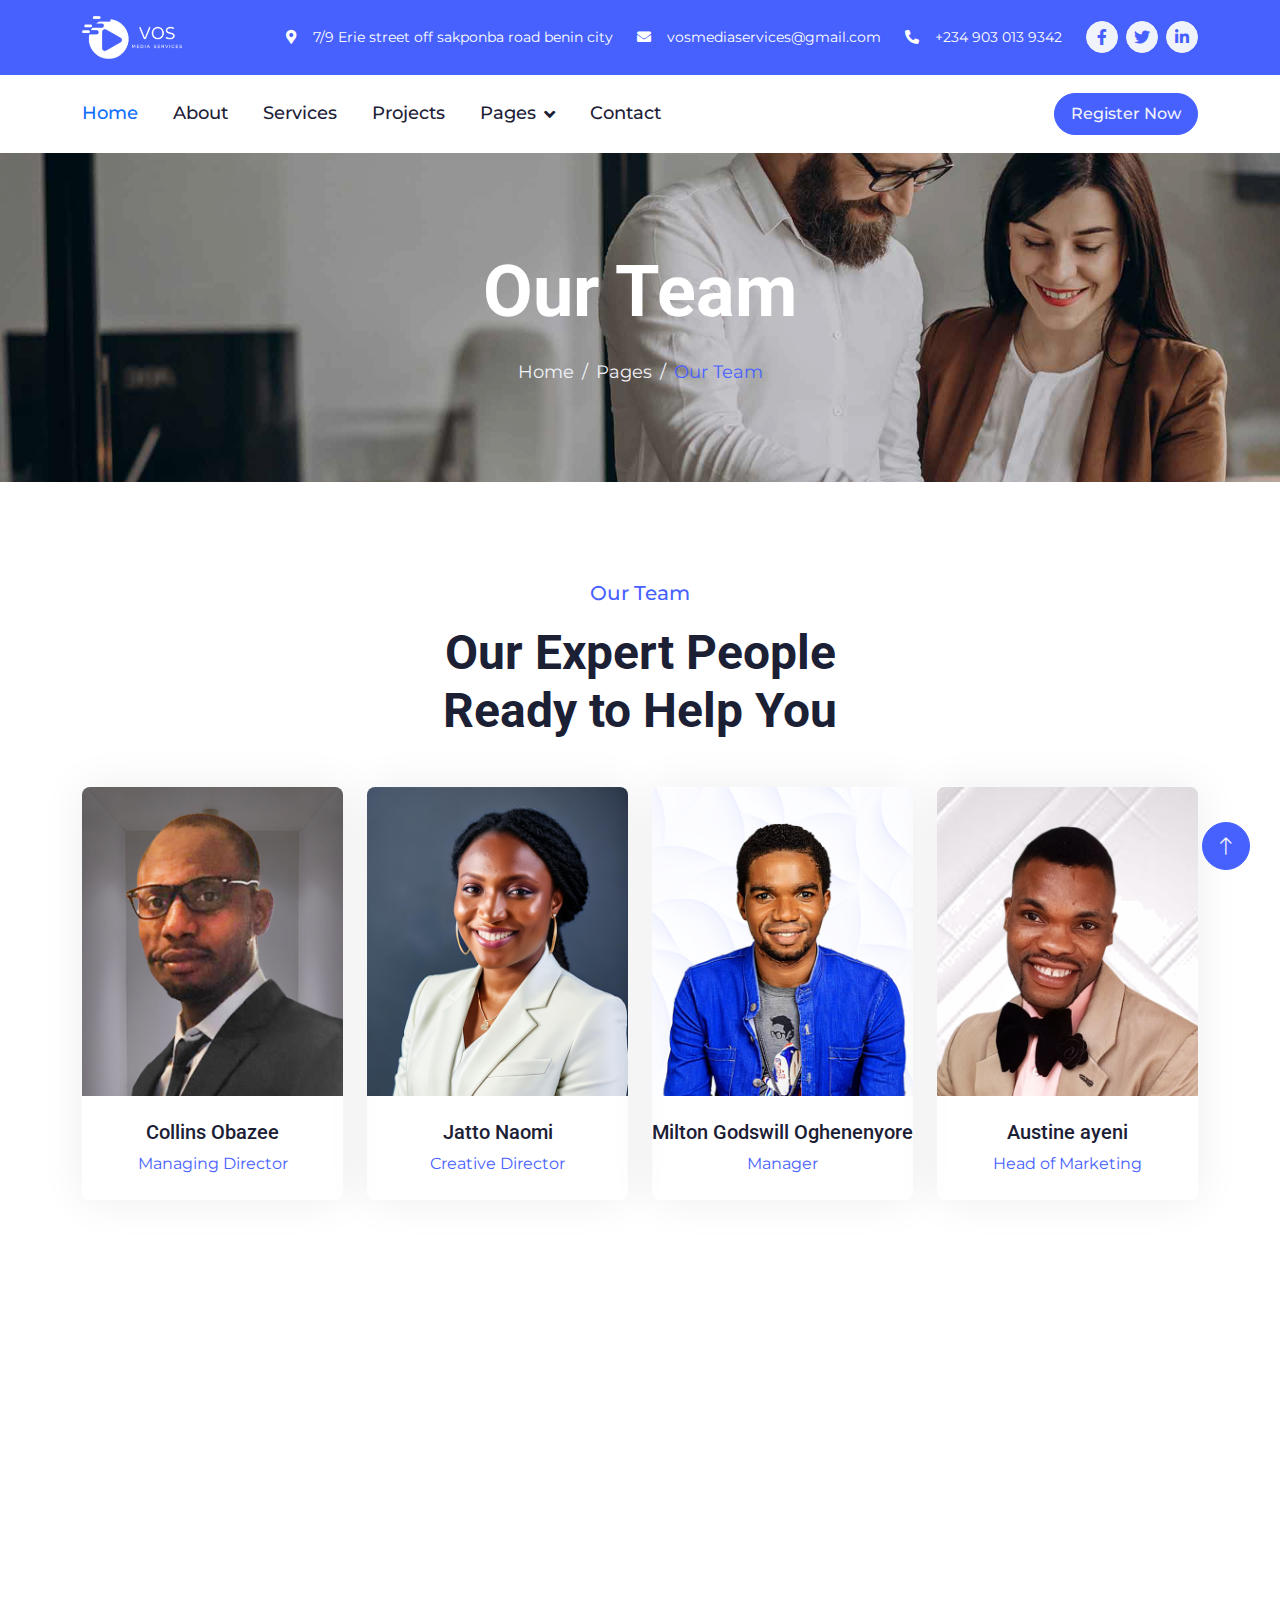
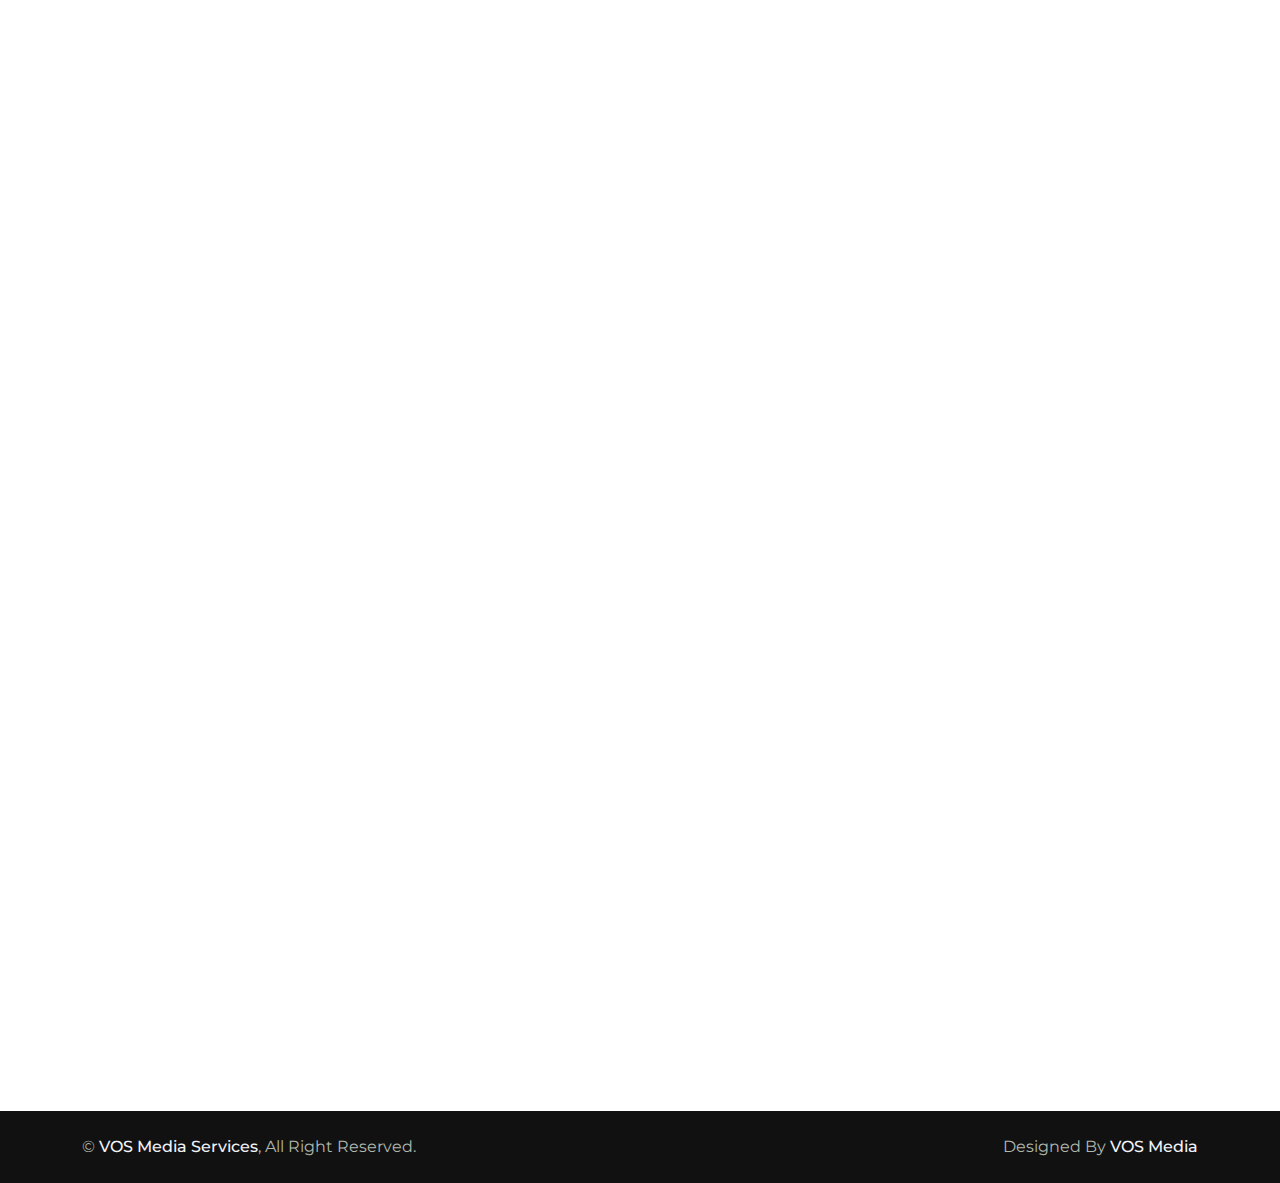
<file: team.html>
<!DOCTYPE html>
<html lang="en">

<head>
    <meta charset="utf-8">
    <title>VOS Media</title>
    <meta content="width=device-width, initial-scale=1.0" name="viewport">
    <meta content="" name="keywords">
    <meta content="" name="description">

    <!-- Favicon -->
    <link rel="shortcut icon" href="img/favicon.svg" type="image/x-icon">

    <!-- Google Web Fonts -->
    <link rel="preconnect" href="https://fonts.googleapis.com">
    <link rel="preconnect" href="https://fonts.gstatic.com" crossorigin>
    <link
        href="https://fonts.googleapis.com/css2?family=Montserrat:wght@400;500&family=Roboto:wght@500;700&display=swap"
        rel="stylesheet">

    <!-- Icon Font Stylesheet -->
    <link href="https://cdnjs.cloudflare.com/ajax/libs/font-awesome/5.10.0/css/all.min.css" rel="stylesheet">
    <link href="https://cdn.jsdelivr.net/npm/bootstrap-icons@1.4.1/font/bootstrap-icons.css" rel="stylesheet">

    <!-- Libraries Stylesheet -->
    <link href="lib/animate/animate.min.css" rel="stylesheet">
    <link href="lib/owlcarousel/assets/owl.carousel.min.css" rel="stylesheet">
    <link href="lib/lightbox/css/lightbox.min.css" rel="stylesheet">

    <!-- Customized Bootstrap Stylesheet -->
    <link href="css/bootstrap.min.css" rel="stylesheet">

    <!-- Template Stylesheet -->
    <link href="css/style.css" rel="stylesheet">
    <!-- Start of LiveChat (www.livechat.com) code -->
    <!-- Start of HubSpot Embed Code -->
  <script type="text/javascript" id="hs-script-loader" async defer src="//js-eu1.hs-scripts.com/143628195.js"></script>
<!-- End of HubSpot Embed Code -->

</head>

<body>
    <!-- Spinner Start -->
    <div id="spinner"
        class="show bg-white position-fixed translate-middle w-100 vh-100 top-50 start-50 d-flex align-items-center justify-content-center">
        <div class="spinner-border text-primary" role="status" style="width: 3rem; height: 3rem;"></div>
    </div>
    <!-- Spinner End -->


    <!-- Topbar Start -->
    <div class="container-fluid bg-primary text-white d-none d-lg-flex">
        <div class="container py-3">
            <div class="d-flex align-items-center">
                <a href="index.html">
                    <!-- <h2 class="text-white fw-bold m-0">VOS Media Services</h2> -->
                    <img src="/img/logo2.png" alt="" width="100">
                </a>
                <div class="ms-auto d-flex align-items-center">
                    <small class="ms-4"><i class="fa fa-map-marker-alt me-3"></i>7/9 Erie street off sakponba road benin
                        city</small>
                    <small class="ms-4"><i class="fa fa-envelope me-3"></i>vosmediaservices@gmail.com</small>
                    <small class="ms-4"><i class="fa fa-phone-alt me-3"></i>+234 903 013 9342</small>
                    <div class="ms-3 d-flex">
                        <a class="btn btn-sm-square btn-light text-primary rounded-circle ms-2"
                            href="https://www.facebook.com/profile.php?id=61551649421549"><i
                                class="fab fa-facebook-f"></i></a>
                        <a class="btn btn-sm-square btn-light text-primary rounded-circle ms-2"
                            href="https://x.com/vos_services?t=hlF6E5SywyjxWAElATK6oA&s=09"><i
                                class="fab fa-twitter"></i></a>
                        <a class="btn btn-sm-square btn-light text-primary rounded-circle ms-2"
                            href="https://www.linkedin.com/in/vos-media-services-b51056297?utm_source=share&utm_campaign=share_via&utm_content=profile&utm_medium=android_app"><i
                                class="fab fa-linkedin-in"></i></a>
                    </div>
                </div>
            </div>
        </div>
    </div>
    <!-- Topbar End -->


    <!-- Navbar Start -->
    <div class="container-fluid bg-white sticky-top">
        <div class="container">
            <nav class="navbar navbar-expand-lg bg-white navbar-light p-lg-0">
                <a href="index.html" class="navbar-brand d-lg-none">
                    <!-- <h1 class="fw-bold m-0">VOS Media Services</h1> -->
                    <img src="/img/logo.png" alt="" width="100">
                </a>
                <button type="button" class="navbar-toggler me-0" data-bs-toggle="collapse"
                    data-bs-target="#navbarCollapse">
                    <span class="navbar-toggler-icon"></span>
                </button>
                <div class="collapse navbar-collapse" id="navbarCollapse">
                    <div class="navbar-nav">
                        <a href="index.html" class="nav-item nav-link active">Home</a>
                        <a href="about.html" class="nav-item nav-link">About</a>
                        <a href="service.html" class="nav-item nav-link">Services</a>
                        <a href="project.html" class="nav-item nav-link">Projects</a>
                        <div class="nav-item dropdown">
                            <a href="#" class="nav-link dropdown-toggle" data-bs-toggle="dropdown">Pages</a>
                            <div class="dropdown-menu bg-light rounded-0 rounded-bottom m-0">
                                <a href="feature.html" class="dropdown-item">Features</a>
                                <a href="team.html" class="dropdown-item">Our Team</a>
                                <!-- <a href="testimonial.html" class="dropdown-item">Testimonial</a> -->
                                <!-- <a href="quote.html" class="dropdown-item">Quotation</a> -->
                                <a href="blog.html" class="dropdown-item">Our Blog</a>
                                <!-- <a href="404.html" class="dropdown-item">404 Page</a> -->
                            </div>
                        </div>
                        <a href="contact.html" class="nav-item nav-link">Contact</a>
                    </div>
                    <div class="ms-auto d-none d-lg-block">
                        <a href="register.html" class="btn btn-primary rounded-pill py-2 px-3">Register Now</a>
                    </div>
                </div>
            </nav>
        </div>
    </div>
    <!-- Navbar End -->


    <!-- Page Header Start -->
    <div class="container-fluid page-header py-5 mb-5 wow fadeIn" data-wow-delay="0.1s">
        <div class="container text-center py-5">
            <h1 class="display-2 text-white mb-4 animated slideInDown">Our Team</h1>
            <nav aria-label="breadcrumb animated slideInDown">
                <ol class="breadcrumb justify-content-center mb-0">
                    <li class="breadcrumb-item"><a href="#">Home</a></li>
                    <li class="breadcrumb-item"><a href="#">Pages</a></li>
                    <li class="breadcrumb-item text-primary" aria-current="page">Our Team</li>
                </ol>
            </nav>
        </div>
    </div>
    <!-- Page Header End -->


    <!-- Team Start -->
    <div class="container-xxl py-5">
        <div class="container">
            <div class="text-center mx-auto wow fadeInUp" data-wow-delay="0.1s" style="max-width: 500px;">
                <p class="fs-5 fw-medium text-primary">Our Team</p>
                <h1 class="display-5 mb-5">Our Expert People Ready to Help You</h1>
            </div>
            <div class="row g-4">
                <div class="col-lg-3 col-md-6 wow fadeInUp" data-wow-delay="0.1s">
                    <div class="team-item rounded overflow-hidden pb-4">
                        <img class="img-fluid mb-4" src="img/md.png" alt="">
                        <h5>Collins Obazee</h5>
                        <span class="text-primary">Managing Director</span>
                        <ul class="team-social">
                            <li><a class="btn btn-square" href=""><i class="fab fa-facebook-f"></i></a></li>
                            <li><a class="btn btn-square" href=""><i class="fab fa-twitter"></i></a></li>
                            <li><a class="btn btn-square" href=""><i class="fab fa-instagram"></i></a></li>
                            <li><a class="btn btn-square" href=""><i class="fab fa-linkedin-in"></i></a></li>
                        </ul>
                    </div>
                </div>
                <div class="col-lg-3 col-md-6 wow fadeInUp" data-wow-delay="0.3s">
                    <div class="team-item rounded overflow-hidden pb-4">
                        <img class="img-fluid mb-4" src="img/creative director.png" alt="">
                        <h5>Jatto Naomi</h5>
                        <span class="text-primary">Creative Director</span>
                        <ul class="team-social">
                            <li><a class="btn btn-square" href=""><i class="fab fa-facebook-f"></i></a></li>
                            <li><a class="btn btn-square" href=""><i class="fab fa-twitter"></i></a></li>
                            <li><a class="btn btn-square" href=""><i class="fab fa-instagram"></i></a></li>
                            <li><a class="btn btn-square" href=""><i class="fab fa-linkedin-in"></i></a></li>
                        </ul>
                    </div>
                </div>
                <div class="col-lg-3 col-md-6 wow fadeInUp" data-wow-delay="0.5s">
                    <div class="team-item rounded overflow-hidden pb-4">
                        <img class="img-fluid mb-4" src="img/manager.png" alt="">
                        <h5>Milton Godswill Oghenenyore</h5>
                        <span class="text-primary">Manager</span>
                        <ul class="team-social">
                            <li><a class="btn btn-square" href=""><i class="fab fa-facebook-f"></i></a></li>
                            <li><a class="btn btn-square" href=""><i class="fab fa-twitter"></i></a></li>
                            <li><a class="btn btn-square" href=""><i class="fab fa-instagram"></i></a></li>
                            <li><a class="btn btn-square" href=""><i class="fab fa-linkedin-in"></i></a></li>
                        </ul>
                    </div>
                </div>
                <div class="col-lg-3 col-md-6 wow fadeInUp" data-wow-delay="0.7s">
                    <div class="team-item rounded overflow-hidden pb-4">
                        <img class="img-fluid mb-4" src="img/mr austin.png" alt="">
                        <h5>Austine ayeni </h5>
                        <span class="text-primary">Head of Marketing </span>
                        <ul class="team-social">
                            <li><a class="btn btn-square" href=""><i class="fab fa-facebook-f"></i></a></li>
                            <li><a class="btn btn-square" href=""><i class="fab fa-twitter"></i></a></li>
                            <li><a class="btn btn-square" href=""><i class="fab fa-instagram"></i></a></li>
                            <li><a class="btn btn-square" href=""><i class="fab fa-linkedin-in"></i></a></li>
                        </ul>
                    </div>
                </div>
            </div>
            <div class="row g-4 down-team">
                <div class="col-lg-3 col-md-6 wow fadeInUp" data-wow-delay="0.1s">
                    <div class="team-item rounded overflow-hidden pb-4">
                        <img class="img-fluid mb-4" src="img/gift.png" alt="">
                        <h5>Gift Onyiyechi Ani</h5>
                        <span class="text-primary">Front-end Developer</span>
                        <ul class="team-social">
                            <li><a class="btn btn-square" href=""><i class="fab fa-facebook-f"></i></a></li>
                            <li><a class="btn btn-square" href=""><i class="fab fa-twitter"></i></a></li>
                            <li><a class="btn btn-square" href=""><i class="fab fa-instagram"></i></a></li>
                            <li><a class="btn btn-square" href=""><i class="fab fa-linkedin-in"></i></a></li>
                        </ul>
                    </div>
                </div>
                <div class="col-lg-3 col-md-6 wow fadeInUp" data-wow-delay="0.3s">
                    <div class="team-item rounded overflow-hidden pb-4">
                        <img class="img-fluid mb-4" src="img/UNITY.png" alt="">
                        <h5>Unity Ekeoba</h5>
                        <span class="text-primary">Back-end Developer</span>
                        <ul class="team-social">
                            <li><a class="btn btn-square" href=""><i class="fab fa-facebook-f"></i></a></li>
                            <li><a class="btn btn-square" href=""><i class="fab fa-twitter"></i></a></li>
                            <li><a class="btn btn-square" href=""><i class="fab fa-instagram"></i></a></li>
                            <li><a class="btn btn-square" href=""><i class="fab fa-linkedin-in"></i></a></li>
                        </ul>
                    </div>
                </div>
                <div class="col-lg-3 col-md-6 wow fadeInUp" data-wow-delay="0.5s">
                    <div class="team-item rounded overflow-hidden pb-4">
                        <img class="img-fluid mb-4" src="img/Christiana.png" alt="">
                        <h5>Omoregbee Christiana.E.</h5>
                        <span class="text-primary">Socal Media Manager</span>
                        <ul class="team-social">
                            <li><a class="btn btn-square" href=""><i class="fab fa-facebook-f"></i></a></li>
                            <li><a class="btn btn-square" href=""><i class="fab fa-twitter"></i></a></li>
                            <li><a class="btn btn-square" href=""><i class="fab fa-instagram"></i></a></li>
                            <li><a class="btn btn-square" href=""><i class="fab fa-linkedin-in"></i></a></li>
                        </ul>
                    </div>
                </div>
                <div class="col-lg-3 col-md-6 wow fadeInUp" data-wow-delay="0.7s">
                    <div class="team-item rounded overflow-hidden pb-4">
                        <img class="img-fluid mb-4" src="img/amaka.png" alt="">
                        <h5>CHIAMAKA .F. OSILE</h5>
                        <span class="text-primary">Socal Media Manager</span>
                        <ul class="team-social">
                            <li><a class="btn btn-square" href=""><i class="fab fa-facebook-f"></i></a></li>
                            <li><a class="btn btn-square" href=""><i class="fab fa-twitter"></i></a></li>
                            <li><a class="btn btn-square" href=""><i class="fab fa-instagram"></i></a></li>
                            <li><a class="btn btn-square" href=""><i class="fab fa-linkedin-in"></i></a></li>
                        </ul>
                    </div>
                </div>
            </div>
            <div class="row g-4 down-team">
                <div class="col-lg-3 col-md-6 wow fadeInUp" data-wow-delay="0.1s">
                    <div class="team-item rounded overflow-hidden pb-4">
                        <img class="img-fluid mb-4" src="img/onyinye1.png" alt="">
                        <h5>Onyinye Okonkwo</h5>
                        <span class="text-primary">Receptionist</span>
                        <ul class="team-social">
                            <li><a class="btn btn-square" href=""><i class="fab fa-facebook-f"></i></a></li>
                            <li><a class="btn btn-square" href=""><i class="fab fa-twitter"></i></a></li>
                            <li><a class="btn btn-square" href=""><i class="fab fa-instagram"></i></a></li>
                            <li><a class="btn btn-square" href=""><i class="fab fa-linkedin-in"></i></a></li>
                        </ul>
                    </div>
                </div>
                <div class="col-lg-3 col-md-6 wow fadeInUp" data-wow-delay="0.3s">
                    <div class="team-item rounded overflow-hidden pb-4">
                        <img class="img-fluid mb-4" src="img/sandra.png" alt="">
                        <h5>Ohikhuare Sandra</h5>
                        <span class="text-primary">Marketer</span>
                        <ul class="team-social">
                            <li><a class="btn btn-square" href=""><i class="fab fa-facebook-f"></i></a></li>
                            <li><a class="btn btn-square" href=""><i class="fab fa-twitter"></i></a></li>
                            <li><a class="btn btn-square" href=""><i class="fab fa-instagram"></i></a></li>
                            <li><a class="btn btn-square" href=""><i class="fab fa-linkedin-in"></i></a></li>
                        </ul>
                    </div>
                </div>
                <div class="col-lg-3 col-md-6 wow fadeInUp" data-wow-delay="0.5s">
                    <div class="team-item rounded overflow-hidden pb-4">
                        <img class="img-fluid mb-4" src="img/glory.png" alt="">
                        <h5>Ekanem Glory</h5>
                        <span class="text-primary">Marketer</span>
                        <ul class="team-social">
                            <li><a class="btn btn-square" href=""><i class="fab fa-facebook-f"></i></a></li>
                            <li><a class="btn btn-square" href=""><i class="fab fa-twitter"></i></a></li>
                            <li><a class="btn btn-square" href=""><i class="fab fa-instagram"></i></a></li>
                            <li><a class="btn btn-square" href=""><i class="fab fa-linkedin-in"></i></a></li>
                        </ul>
                    </div>
                </div>
                <div class="col-lg-3 col-md-6 wow fadeInUp" data-wow-delay="0.7s">
                    <div class="team-item rounded overflow-hidden pb-4">
                        <img class="img-fluid mb-4" src="img/ese.png" alt="">
                        <h5>Alexander Favour Ese</h5>
                        <span class="text-primary">Marketer</span>
                        <ul class="team-social">
                            <li><a class="btn btn-square" href=""><i class="fab fa-facebook-f"></i></a></li>
                            <li><a class="btn btn-square" href=""><i class="fab fa-twitter"></i></a></li>
                            <li><a class="btn btn-square" href=""><i class="fab fa-instagram"></i></a></li>
                            <li><a class="btn btn-square" href=""><i class="fab fa-linkedin-in"></i></a></li>
                        </ul>
                    </div>
                </div>
            </div>
        </div>
    </div>
    <!-- Team End -->


    <!-- Footer Start -->
    <div class="container-fluid bg-dark footer mt-5 py-5 wow fadeIn" data-wow-delay="0.1s">
        <div class="container py-5">
            <div class="row g-5">
                <div class="col-lg-3 col-md-6">
                    <h4 class="text-white mb-4">Our Office</h4>
                    <p class="mb-2"><i class="fa fa-map-marker-alt me-3"></i>7/9 Erie street off sakponba road benin
                        city</p>
                    <p class="mb-2"><i class="fa fa-phone-alt me-3"></i>+234 903 013 9342</p>
                    <p class="mb-2"><i class="fa fa-envelope me-3"></i>vosmediaservices@gmail.com</p>
                    <div class="d-flex pt-3">
                        <a class="btn btn-square btn-light rounded-circle me-2"
                            href="https://x.com/vos_services?t=hlF6E5SywyjxWAElATK6oA&s=09"><i
                                class="fab fa-twitter"></i></a>
                        <a class="btn btn-square btn-light rounded-circle me-2"
                            href="https://www.facebook.com/profile.php?id=61551649421549"><i
                                class="fab fa-facebook-f"></i></a>
                        <a class="btn btn-square btn-light rounded-circle me-2"
                            href="https://youtube.com/@VOSMEDIASERVICES?si=wFkgp8sIxITAgOd9"><i
                                class="fab fa-youtube"></i></a>
                        <a class="btn btn-square btn-light rounded-circle me-2"
                            href="https://www.linkedin.com/in/vos-media-services-b51056297?utm_source=share&utm_campaign=share_via&utm_content=profile&utm_medium=android_app"><i
                                class="fab fa-linkedin-in"></i></a>
                        <!-- <a class="btn btn-square btn-light rounded-circle me-2" href=""><i class="fab fa-tiktok-t"></i></a> -->
                        <a class="btn btn-square btn-light rounded-circle me-2"
                            href="https://instagram.com/vosmediaservices?igshid=MzRlODBiNWFlZA=="><i
                                class="fab fa-instagram"></i></a>
                    </div>
                </div>
                <div class="col-lg-3 col-md-6">
                    <h4 class="text-white mb-4">Quick Links</h4>
                    <a class="btn btn-link" href="">About Us</a>
                    <a class="btn btn-link" href="">Contact Us</a>
                    <a class="btn btn-link" href="">Our Services</a>
                    <a class="btn btn-link" href="">Terms & Condition</a>
                    <a class="btn btn-link" href="">Support</a>
                </div>
                <div class="col-lg-3 col-md-6">
                    <h4 class="text-white mb-4">Business Hours</h4>
                    <p class="mb-1">Monday - Friday</p>
                    <h6 class="text-light">08:00 am - 04:00 pm</h6>
                    <p class="mb-1">Saturday</p>
                    <h6 class="text-light">08:00 am - 12:00 pm</h6>
                    <p class="mb-1">Sunday</p>
                    <h6 class="text-light">Closed</h6>
                </div>
                <div class="col-lg-3 col-md-6">
                    <h4 class="text-white mb-4">Newsletter</h4>
                    <p>Get Updated with the lastest news about VOS Media services</p>
                    <div class="position-relative w-100">
                        <input class="form-control bg-transparent w-100 py-3 ps-4 pe-5" type="text"
                            placeholder="Your email">
                        <button type="button"
                            class="btn btn-light py-2 position-absolute top-0 end-0 mt-2 me-2">SignUp</button>
                    </div>
                </div>
            </div>
        </div>
    </div>
    <!-- Footer End -->


    <!-- Copyright Start -->
    <div class="container-fluid copyright py-4">
        <div class="container">
            <div class="row">
                <div class="col-md-6 text-center text-md-start mb-3 mb-md-0">
                    &copy; <a class="fw-medium text-light" href="#">VOS Media Services</a>, All Right Reserved.
                </div>
                <div class="col-md-6 text-center text-md-end">
                    <!--/*** This template is free as long as you keep the footer author’s credit link/attribution link/backlink. If you'd like to use the template without the footer author’s credit link/attribution link/backlink, you can purchase the Credit Removal License from "https://vosmediaservices.com/credit-removal". Thank you for your support. ***/-->
                    Designed By <a class="fw-medium text-light" href="https://vosmediaservices.com">VOS Media</a>
                </div>
            </div>
        </div>
    </div>
    <!-- Copyright End -->


    <!-- Back to Top -->
    <a href="#" class="btn btn-lg btn-primary btn-lg-square rounded-circle back-to-top"><i
            class="bi bi-arrow-up"></i></a>


    <!-- JavaScript Libraries -->
    <script src="https://ajax.googleapis.com/ajax/libs/jquery/3.6.1/jquery.min.js"></script>
    <script src="https://cdn.jsdelivr.net/npm/bootstrap@5.0.0/dist/js/bootstrap.bundle.min.js"></script>
    <script src="lib/wow/wow.min.js"></script>
    <script src="lib/easing/easing.min.js"></script>
    <script src="lib/waypoints/waypoints.min.js"></script>
    <script src="lib/owlcarousel/owl.carousel.min.js"></script>
    <script src="lib/lightbox/js/lightbox.min.js"></script>

    <!-- Template Javascript -->
    <script src="js/main.js"></script>
</body>

</html>
</file>
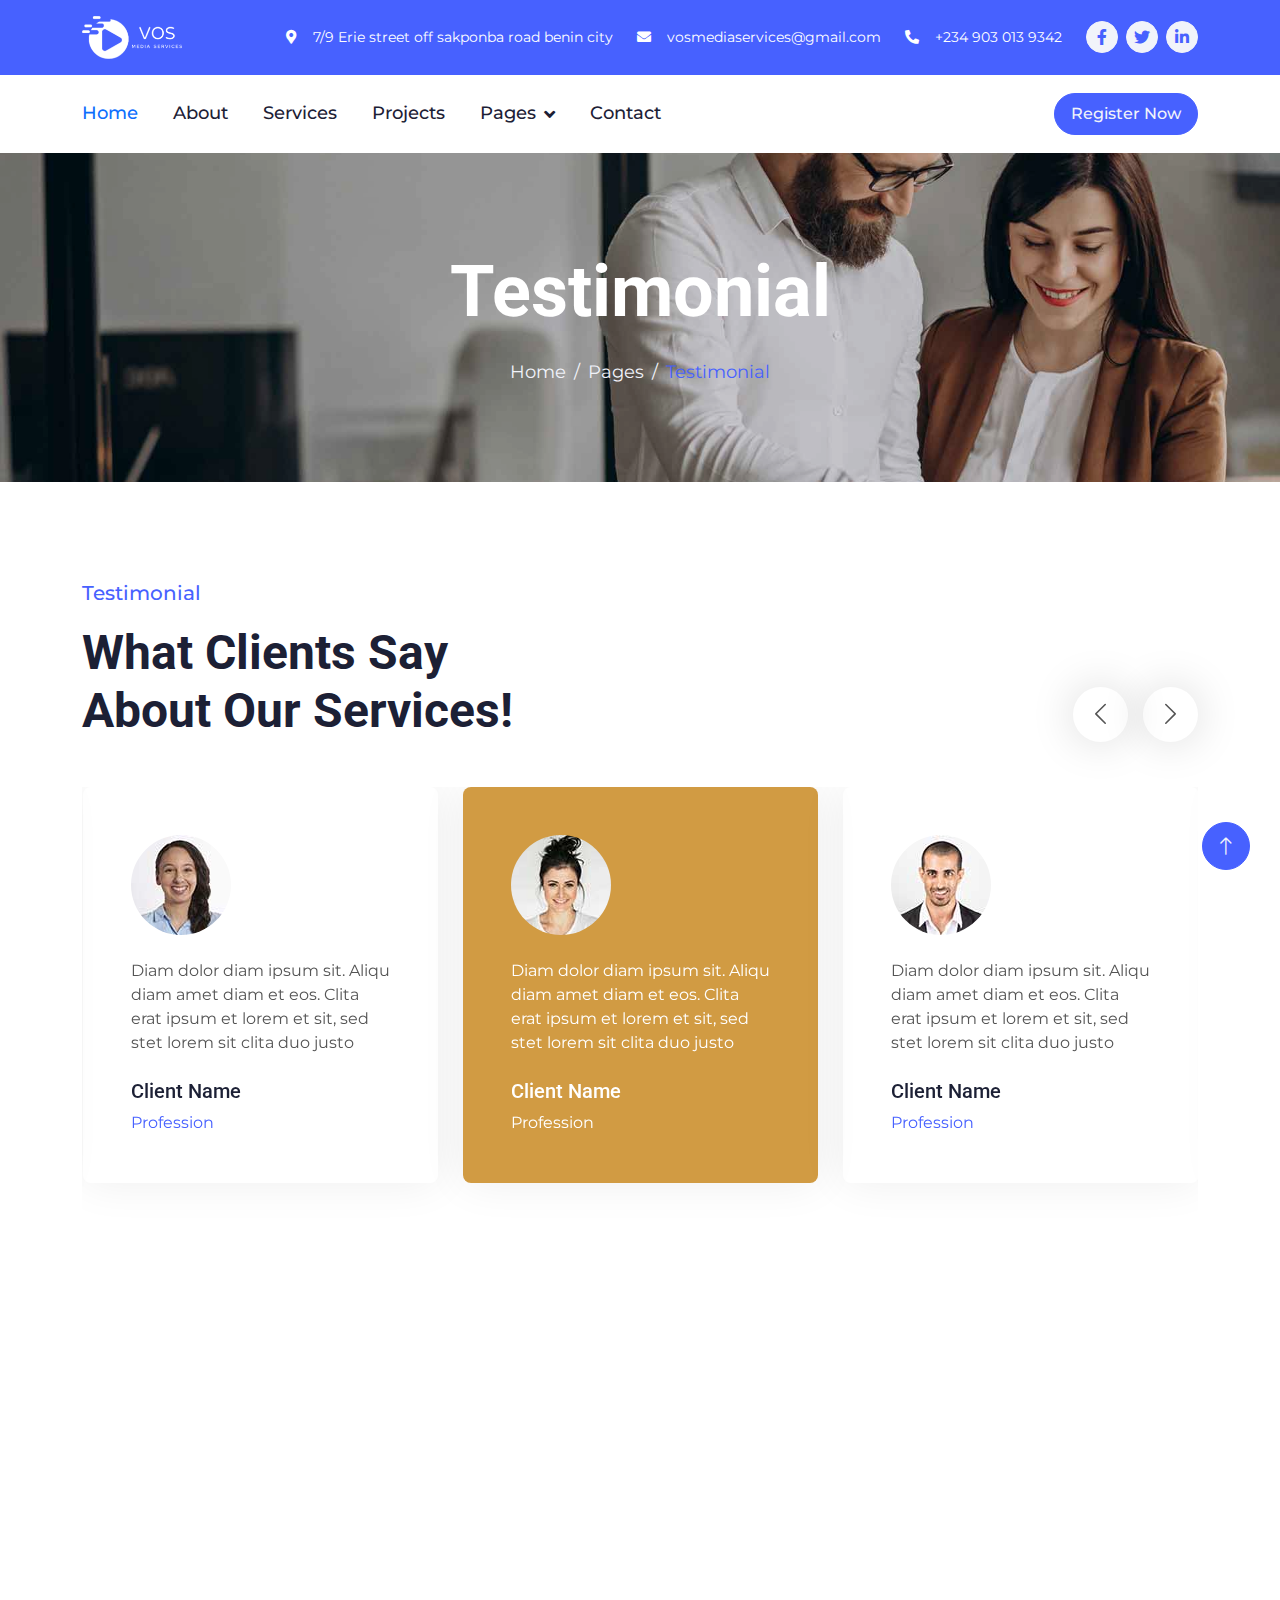
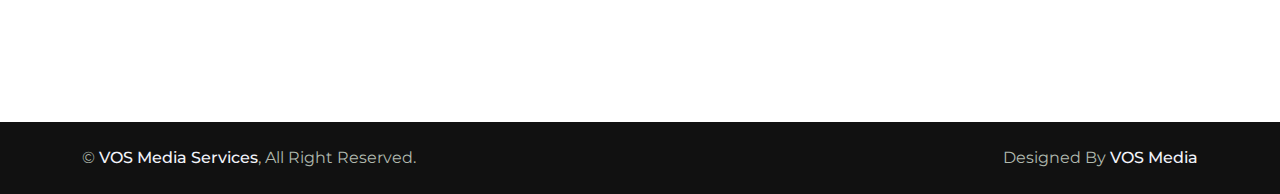
<file: testimonial.html>
<!DOCTYPE html>
<html lang="en">

<head>
    <meta charset="utf-8">
    <title>VOS Media</title>
    <meta content="width=device-width, initial-scale=1.0" name="viewport">
    <meta content="" name="keywords">
    <meta content="" name="description">

    <!-- Favicon -->
    <link rel="shortcut icon" href="img/favicon.svg" type="image/x-icon">

    <!-- Google Web Fonts -->
    <link rel="preconnect" href="https://fonts.googleapis.com">
    <link rel="preconnect" href="https://fonts.gstatic.com" crossorigin>
    <link
        href="https://fonts.googleapis.com/css2?family=Montserrat:wght@400;500&family=Roboto:wght@500;700&display=swap"
        rel="stylesheet">

    <!-- Icon Font Stylesheet -->
    <link href="https://cdnjs.cloudflare.com/ajax/libs/font-awesome/5.10.0/css/all.min.css" rel="stylesheet">
    <link href="https://cdn.jsdelivr.net/npm/bootstrap-icons@1.4.1/font/bootstrap-icons.css" rel="stylesheet">

    <!-- Libraries Stylesheet -->
    <link href="lib/animate/animate.min.css" rel="stylesheet">
    <link href="lib/owlcarousel/assets/owl.carousel.min.css" rel="stylesheet">
    <link href="lib/lightbox/css/lightbox.min.css" rel="stylesheet">

    <!-- Customized Bootstrap Stylesheet -->
    <link href="css/bootstrap.min.css" rel="stylesheet">

    <!-- Template Stylesheet -->
    <link href="css/style.css" rel="stylesheet">
    <!-- Start of LiveChat (www.livechat.com) code -->
    <!-- Start of HubSpot Embed Code -->
  <script type="text/javascript" id="hs-script-loader" async defer src="//js-eu1.hs-scripts.com/143628195.js"></script>
<!-- End of HubSpot Embed Code -->

</head>

<body>
    <!-- Spinner Start -->
    <div id="spinner"
        class="show bg-white position-fixed translate-middle w-100 vh-100 top-50 start-50 d-flex align-items-center justify-content-center">
        <div class="spinner-border text-primary" role="status" style="width: 3rem; height: 3rem;"></div>
    </div>
    <!-- Spinner End -->


    <!-- Topbar Start -->
    <div class="container-fluid bg-primary text-white d-none d-lg-flex">
        <div class="container py-3">
            <div class="d-flex align-items-center">
                <a href="index.html">
                    <!-- <h2 class="text-white fw-bold m-0">VOS Media Services</h2> -->
                    <img src="/img/logo2.png" alt="" width="100">
                </a>
                <div class="ms-auto d-flex align-items-center">
                    <small class="ms-4"><i class="fa fa-map-marker-alt me-3"></i>7/9 Erie street off sakponba road benin
                        city</small>
                    <small class="ms-4"><i class="fa fa-envelope me-3"></i>vosmediaservices@gmail.com</small>
                    <small class="ms-4"><i class="fa fa-phone-alt me-3"></i>+234 903 013 9342</small>
                    <div class="ms-3 d-flex">
                        <a class="btn btn-sm-square btn-light text-primary rounded-circle ms-2" href=""><i
                                class="fab fa-facebook-f"></i></a>
                        <a class="btn btn-sm-square btn-light text-primary rounded-circle ms-2" href=""><i
                                class="fab fa-twitter"></i></a>
                        <a class="btn btn-sm-square btn-light text-primary rounded-circle ms-2" href=""><i
                                class="fab fa-linkedin-in"></i></a>
                    </div>
                </div>
            </div>
        </div>
    </div>
    <!-- Topbar End -->


    <!-- Navbar Start -->
    <div class="container-fluid bg-white sticky-top">
        <div class="container">
            <nav class="navbar navbar-expand-lg bg-white navbar-light p-lg-0">
                <a href="index.html" class="navbar-brand d-lg-none">
                    <!-- <h1 class="fw-bold m-0">VOS Media Services</h1> -->
                    <img src="/img/logo.png" alt="" width="100">
                </a>
                <button type="button" class="navbar-toggler me-0" data-bs-toggle="collapse"
                    data-bs-target="#navbarCollapse">
                    <span class="navbar-toggler-icon"></span>
                </button>
                <div class="collapse navbar-collapse" id="navbarCollapse">
                    <div class="navbar-nav">
                        <a href="index.html" class="nav-item nav-link active">Home</a>
                        <a href="about.html" class="nav-item nav-link">About</a>
                        <a href="service.html" class="nav-item nav-link">Services</a>
                        <a href="project.html" class="nav-item nav-link">Projects</a>
                        <div class="nav-item dropdown">
                            <a href="#" class="nav-link dropdown-toggle" data-bs-toggle="dropdown">Pages</a>
                            <div class="dropdown-menu bg-light rounded-0 rounded-bottom m-0">
                                <a href="feature.html" class="dropdown-item">Features</a>
                                <a href="team.html" class="dropdown-item">Our Team</a>
                                <!-- <a href="testimonial.html" class="dropdown-item">Testimonial</a> -->
                                <!-- <a href="quote.html" class="dropdown-item">Quotation</a> -->
                                <a href="blog.html" class="dropdown-item">Our Blog</a>
                                <!-- <a href="404.html" class="dropdown-item">404 Page</a> -->
                            </div>
                        </div>
                        <a href="contact.html" class="nav-item nav-link">Contact</a>
                    </div>
                    <div class="ms-auto d-none d-lg-block">
                        <a href="register.html" class="btn btn-primary rounded-pill py-2 px-3">Register Now</a>
                    </div>
                </div>
            </nav>
        </div>
    </div>
    <!-- Navbar End -->


    <!-- Page Header Start -->
    <div class="container-fluid page-header py-5 mb-5 wow fadeIn" data-wow-delay="0.1s">
        <div class="container text-center py-5">
            <h1 class="display-2 text-white mb-4 animated slideInDown">Testimonial</h1>
            <nav aria-label="breadcrumb animated slideInDown">
                <ol class="breadcrumb justify-content-center mb-0">
                    <li class="breadcrumb-item"><a href="#">Home</a></li>
                    <li class="breadcrumb-item"><a href="#">Pages</a></li>
                    <li class="breadcrumb-item text-primary" aria-current="page">Testimonial</li>
                </ol>
            </nav>
        </div>
    </div>
    <!-- Page Header End -->


    <!-- Testimonial Start -->
    <div class="container-xxl pt-5">
        <div class="container">
            <div class="text-center text-md-start pb-5 pb-md-0 wow fadeInUp" data-wow-delay="0.1s"
                style="max-width: 500px;">
                <p class="fs-5 fw-medium text-primary">Testimonial</p>
                <h1 class="display-5 mb-5">What Clients Say About Our Services!</h1>
            </div>
            <div class="owl-carousel testimonial-carousel wow fadeInUp" data-wow-delay="0.1s">
                <div class="testimonial-item rounded p-4 p-lg-5 mb-5">
                    <img class="mb-4" src="img/testimonial-1.jpg" alt="">
                    <p class="mb-4">Diam dolor diam ipsum sit. Aliqu diam amet diam et eos. Clita erat ipsum et lorem et
                        sit, sed stet lorem sit clita duo justo</p>
                    <h5>Client Name</h5>
                    <span class="text-primary">Profession</span>
                </div>
                <div class="testimonial-item rounded p-4 p-lg-5 mb-5">
                    <img class="mb-4" src="img/testimonial-2.jpg" alt="">
                    <p class="mb-4">Diam dolor diam ipsum sit. Aliqu diam amet diam et eos. Clita erat ipsum et lorem et
                        sit, sed stet lorem sit clita duo justo</p>
                    <h5>Client Name</h5>
                    <span class="text-primary">Profession</span>
                </div>
                <div class="testimonial-item rounded p-4 p-lg-5 mb-5">
                    <img class="mb-4" src="img/testimonial-3.jpg" alt="">
                    <p class="mb-4">Diam dolor diam ipsum sit. Aliqu diam amet diam et eos. Clita erat ipsum et lorem et
                        sit, sed stet lorem sit clita duo justo</p>
                    <h5>Client Name</h5>
                    <span class="text-primary">Profession</span>
                </div>
                <div class="testimonial-item rounded p-4 p-lg-5 mb-5">
                    <img class="mb-4" src="img/testimonial-4.jpg" alt="">
                    <p class="mb-4">Diam dolor diam ipsum sit. Aliqu diam amet diam et eos. Clita erat ipsum et lorem et
                        sit, sed stet lorem sit clita duo justo</p>
                    <h5>Client Name</h5>
                    <span class="text-primary">Profession</span>
                </div>
            </div>
        </div>
    </div>
    <!-- Testimonial End -->


    <!-- Footer Start -->
    <div class="container-fluid bg-dark footer mt-5 py-5 wow fadeIn" data-wow-delay="0.1s">
        <div class="container py-5">
            <div class="row g-5">
                <div class="col-lg-3 col-md-6">
                    <h4 class="text-white mb-4">Our Office</h4>
                    <p class="mb-2"><i class="fa fa-map-marker-alt me-3"></i>7/9 Erie street off sakponba road benin
                        city</p>
                    <p class="mb-2"><i class="fa fa-phone-alt me-3"></i>+234 903 013 9342</p>
                    <p class="mb-2"><i class="fa fa-envelope me-3"></i>vosmediaservices@gmail.com</p>
                    <div class="d-flex pt-3">
                        <a class="btn btn-square btn-light rounded-circle me-2" href=""><i
                                class="fab fa-twitter"></i></a>
                        <a class="btn btn-square btn-light rounded-circle me-2" href=""><i
                                class="fab fa-facebook-f"></i></a>
                        <a class="btn btn-square btn-light rounded-circle me-2" href=""><i
                                class="fab fa-youtube"></i></a>
                        <a class="btn btn-square btn-light rounded-circle me-2" href=""><i
                                class="fab fa-linkedin-in"></i></a>
                        <!-- <a class="btn btn-square btn-light rounded-circle me-2" href=""><i class="fab fa-tiktok-t"></i></a> -->
                        <a class="btn btn-square btn-light rounded-circle me-2" href=""><i
                                class="fab fa-instagram"></i></a>
                    </div>
                </div>
                <div class="col-lg-3 col-md-6">
                    <h4 class="text-white mb-4">Quick Links</h4>
                    <a class="btn btn-link" href="">About Us</a>
                    <a class="btn btn-link" href="">Contact Us</a>
                    <a class="btn btn-link" href="">Our Services</a>
                    <a class="btn btn-link" href="">Terms & Condition</a>
                    <a class="btn btn-link" href="">Support</a>
                </div>
                <div class="col-lg-3 col-md-6">
                    <h4 class="text-white mb-4">Business Hours</h4>
                    <p class="mb-1">Monday - Friday</p>
                    <h6 class="text-light">08:00 am - 04:00 pm</h6>
                    <p class="mb-1">Saturday</p>
                    <h6 class="text-light">08:00 am - 12:00 pm</h6>
                    <p class="mb-1">Sunday</p>
                    <h6 class="text-light">Closed</h6>
                </div>
                <div class="col-lg-3 col-md-6">
                    <h4 class="text-white mb-4">Newsletter</h4>
                    <p>Get Updated with the lastest news about VOS Media services</p>
                    <div class="position-relative w-100">
                        <input class="form-control bg-transparent w-100 py-3 ps-4 pe-5" type="text"
                            placeholder="Your email">
                        <button type="button"
                            class="btn btn-light py-2 position-absolute top-0 end-0 mt-2 me-2">SignUp</button>
                    </div>
                </div>
            </div>
        </div>
    </div>
    <!-- Footer End -->


    <!-- Copyright Start -->
    <div class="container-fluid copyright py-4">
        <div class="container">
            <div class="row">
                <div class="col-md-6 text-center text-md-start mb-3 mb-md-0">
                    &copy; <a class="fw-medium text-light" href="#">VOS Media Services</a>, All Right Reserved.
                </div>
                <div class="col-md-6 text-center text-md-end">
                    <!--/*** This template is free as long as you keep the footer author’s credit link/attribution link/backlink. If you'd like to use the template without the footer author’s credit link/attribution link/backlink, you can purchase the Credit Removal License from "https://vosmediaservices.com/credit-removal". Thank you for your support. ***/-->
                    Designed By <a class="fw-medium text-light" href="https://vosmediaservices.com">VOS Media</a>
                </div>
            </div>
        </div>
    </div>
    <!-- Copyright End -->


    <!-- Back to Top -->
    <a href="#" class="btn btn-lg btn-primary btn-lg-square rounded-circle back-to-top"><i
            class="bi bi-arrow-up"></i></a>


    <!-- JavaScript Libraries -->
    <script src="https://ajax.googleapis.com/ajax/libs/jquery/3.6.1/jquery.min.js"></script>
    <script src="https://cdn.jsdelivr.net/npm/bootstrap@5.0.0/dist/js/bootstrap.bundle.min.js"></script>
    <script src="lib/wow/wow.min.js"></script>
    <script src="lib/easing/easing.min.js"></script>
    <script src="lib/waypoints/waypoints.min.js"></script>
    <script src="lib/owlcarousel/owl.carousel.min.js"></script>
    <script src="lib/lightbox/js/lightbox.min.js"></script>

    <!-- Template Javascript -->
    <script src="js/main.js"></script>
</body>

</html>
</file>
<file: css/style.css>
/********** Template CSS **********/
:root {
    --primary: #D19B43;
    --secondary: #555555;
    --light: #F1F3FA;
    --dark: #1C2035;
}
.down-team{
    margin-top: 50px;
}
.back-to-top {
    position: fixed;
    display: none;
    right: 30px;
    bottom: 30px;
    z-index: 99;
}

.fw-medium {
    font-weight: 500;
}


/*** Spinner ***/
#spinner {
    opacity: 0;
    visibility: hidden;
    transition: opacity .5s ease-out, visibility 0s linear .5s;
    z-index: 99999;
}

#spinner.show {
    transition: opacity .5s ease-out, visibility 0s linear 0s;
    visibility: visible;
    opacity: 1;
}


/*** Button ***/
.btn {
    transition: .5s;
    font-weight: 500;
}

.btn-primary,
.btn-outline-primary:hover {
    color: var(--light);
}

.btn-secondary,
.btn-outline-secondary:hover {
    color: var(--dark);
}

.btn-square {
    width: 38px;
    height: 38px;
}

.btn-sm-square {
    width: 32px;
    height: 32px;
}

.btn-lg-square {
    width: 48px;
    height: 48px;
}

.btn-square,
.btn-sm-square,
.btn-lg-square {
    padding: 0;
    display: flex;
    align-items: center;
    justify-content: center;
    font-weight: normal;
}


/*** Navbar ***/
.sticky-top {
    top: -100px;
    transition: .5s;
}

.navbar .navbar-nav .nav-link {
    margin-right: 35px;
    padding: 25px 0;
    color: var(--dark);
    font-size: 18px;
    font-weight: 500;
    outline: none;
}

.navbar .navbar-nav .nav-link:hover,
.navbar .navbar-nav .nav-link.active {
    color: #0d6efd;
}

.navbar .dropdown-toggle::after {
    border: none;
    content: "\f107";
    font-family: "Font Awesome 5 Free";
    font-weight: 900;
    vertical-align: middle;
    margin-left: 8px;
}

@media (max-width: 991.98px) {
    .navbar .navbar-nav .nav-link  {
        margin-right: 0;
        padding: 10px 0;
    }

    .navbar .navbar-nav {
        margin-top: 15px;
        border-top: 1px solid #EEEEEE;
    }
}

@media (min-width: 992px) {
    .navbar .nav-item .dropdown-menu {
        display: block;
        border: none;
        margin-top: 0;
        top: 150%;
        opacity: 0;
        visibility: hidden;
        transition: .5s;
    }

    .navbar .nav-item:hover .dropdown-menu {
        top: 100%;
        visibility: visible;
        transition: .5s;
        opacity: 1;
    }
}


/*** Header ***/
.carousel-caption {
    top: 0;
    left: 0;
    right: 0;
    bottom: 0;
    display: flex;
    align-items: center;
    background: rgba(0, 0, 0, .1);
    z-index: 1;
}

.carousel-control-prev,
.carousel-control-next {
    width: 15%;
}

.carousel-control-prev-icon,
.carousel-control-next-icon {
    width: 3.5rem;
    height: 3.5rem;
    border-radius: 3.5rem;
    background-color: var(--primary);
    border: 15px solid var(--primary);
}

@media (max-width: 768px) {
    #header-carousel .carousel-item {
        position: relative;
        min-height: 450px;
    }
    
    #header-carousel .carousel-item img {
        position: absolute;
        width: 100%;
        height: 100%;
        object-fit: cover;
    }
}

.page-header {
    background: linear-gradient(rgba(0, 0, 0, .1), rgba(0, 0, 0, .1)), url(../img/carousel-1.jpg) center center no-repeat;
    background-size: cover;
}

.page-header .breadcrumb-item+.breadcrumb-item::before {
    color: var(--light);
}

.page-header .breadcrumb-item,
.page-header .breadcrumb-item a {
    font-size: 18px;
    color: var(--light);
}


/*** Features ***/
.feature-row {
    box-shadow: 0 0 45px rgba(0, 0, 0, .08);
}

.feature-item {
    border-color: rgba(0, 0, 0, .03) !important;
}


/*** About ***/
.about {
    background: linear-gradient(rgba(0, 0, 0, .1), rgba(0, 0, 0, .1)), url(../img/blog\ pic\ 3.png) left center no-repeat;
    background-size: cover;
}

.btn-play {
    position: relative;
    display: block;
    box-sizing: content-box;
    width: 36px;
    height: 46px;
    border-radius: 100%;
    border: none;
    outline: none !important;
    padding: 18px 20px 20px 28px;
    background: var(--primary);
}

.btn-play:before {
    content: "";
    position: absolute;
    z-index: 0;
    left: 50%;
    top: 50%;
    transform: translateX(-50%) translateY(-50%);
    display: block;
    width: 90px;
    height: 90px;
    background: var(--primary);
    border-radius: 100%;
    animation: pulse-border 1500ms ease-out infinite;
}

.btn-play:after {
    content: "";
    position: absolute;
    z-index: 1;
    left: 50%;
    top: 50%;
    transform: translateX(-50%) translateY(-50%);
    display: block;
    width: 90px;
    height: 90px;
    background: var(--primary);
    border-radius: 100%;
    transition: all 200ms;
}

.btn-play span {
    display: block;
    position: relative;
    z-index: 3;
    width: 0;
    height: 0;
    left: 3px;
    border-left: 30px solid #FFFFFF;
    border-top: 18px solid transparent;
    border-bottom: 18px solid transparent;
}

@keyframes pulse-border {
    0% {
        transform: translateX(-50%) translateY(-50%) translateZ(0) scale(1);
        opacity: 1;
    }

    100% {
        transform: translateX(-50%) translateY(-50%) translateZ(0) scale(2);
        opacity: 0;
    }
}

.modal-video .modal-dialog {
    position: relative;
    max-width: 800px;
    margin: 60px auto 0 auto;
}

.modal-video .modal-body {
    position: relative;
    padding: 0px;
}

.modal-video .close {
    position: absolute;
    width: 30px;
    height: 30px;
    right: 0px;
    top: -30px;
    z-index: 999;
    font-size: 30px;
    font-weight: normal;
    color: #FFFFFF;
    background: #000000;
    opacity: 1;
}


/*** Service ***/
.service-item .service-text {
    position: relative;
    width: 100%;
    top: 0;
    left: 0;
    text-align: center;
    background: #FFFFFF;
    box-shadow: 0 0 45px rgba(0, 0, 0, .06);
    transition: .5s;
    z-index: 2;
}

.service-item:hover .service-text {
    top: -1.5rem;
}

.service-item .service-text h5 {
    transition: .5s;
}

.service-item:hover .service-text h5 {
    color: var(--primary);
}

.service-item .service-btn {
    position: absolute;
    width: 80%;
    height: 3rem;
    left: 10%;
    bottom: 0;
    display: flex;
    align-items: center;
    justify-content: center;
    background: #FFFFFF;
    box-shadow: 0 0 45px rgba(0, 0, 0, .07);
    transition: .5s;
    z-index: 1;
}

.service-item:hover .service-btn {
    bottom: -1.5rem;
}


/*** Project ***/
.project-item {
    position: relative;
    border-radius: 8px;
    overflow: hidden;
    box-shadow: 0 0 45px rgba(0, 0, 0, .07);
}

.project-item .project-overlay {
    position: absolute;
    width: 100%;
    height: 100%;
    top: 0;
    left: 0;
    display: flex;
    align-items: center;
    justify-content: center;
    background: rgba(0, 0, 0, .5);
    opacity: 0;
    padding-top: 60px;
    transition: .5s;
}

.project-item:hover .project-overlay {
    opacity: 1;
    padding-top: 0;
}

.project-carousel .owl-nav {
    position: absolute;
    top: -100px;
    right: 0;
    display: flex;
}

.project-carousel .owl-nav .owl-prev,
.project-carousel .owl-nav .owl-next {
    margin-left: 15px;
    width: 55px;
    height: 55px;
    display: flex;
    align-items: center;
    justify-content: center;
    color: var(--secondary);
    border-radius: 55px;
    box-shadow: 0 0 45px rgba(0, 0, 0, .15);
    font-size: 25px;
    transition: .5s;
}

.project-carousel .owl-nav .owl-prev:hover,
.project-carousel .owl-nav .owl-next:hover {
    background: var(--primary);
    color: #FFFFFF;
}

@media (max-width: 768px) {
    .project-carousel .owl-nav {
        top: -70px;
        right: auto;
        left: 50%;
        transform: translateX(-50%);
    }

    .project-carousel .owl-nav .owl-prev,
    .project-carousel .owl-nav .owl-next {
        margin: 0 7px;
        width: 45px;
        height: 45px;
        font-size: 20px;
    }
}


/*** Team ***/
.team-item {
    position: relative;
    text-align: center;
    box-shadow: 0 0 45px rgba(0, 0, 0, .07);
}

.team-item .team-social {
    position: absolute;
    padding: 0;
    top: 15px;
    left: 0;
    overflow: hidden;
}

.team-item .team-social li {
    list-style-type: none;
    margin-bottom: 10px;
    margin-left: -50px;
    opacity: 0;
    transition: .5s;
}

.team-item:hover .team-social li {
    margin-left: 15px;
    opacity: 1;
}

.team-item .team-social li .btn {
    background: #FFFFFF;
    color: var(--primary);
    border-radius: 40px;
    transition: .5s;
}

.team-item .team-social li .btn:hover {
    color: #FFFFFF;
    background: var(--primary);
}

.team-item .team-social li:nth-child(1) {
    transition-delay: .1s;
}

.team-item .team-social li:nth-child(2) {
    transition-delay: .2s;
}

.team-item .team-social li:nth-child(3) {
    transition-delay: .3s;
}

.team-item .team-social li:nth-child(4) {
    transition-delay: .4s;
}

.team-item .team-social li:nth-child(5) {
    transition-delay: .5s;
}


/*** Testimonial ***/
.testimonial-item {
    box-shadow: 0 0 45px rgba(0, 0, 0, .07);
    transition: .5s;
}

.owl-item .testimonial-item,
.testimonial-item * {
    transition: .5s;
}

.owl-item.center .testimonial-item,
.testimonial-item:hover {
    background: var(--primary);
}

.owl-item.center .testimonial-item *,
.testimonial-item:hover * {
    color: #FFFFFF !important;
}

.testimonial-item img {
    width: 100px !important;
    height: 100px !important;
    border-radius: 100px;
}

.testimonial-carousel .owl-nav {
    position: absolute;
    top: -100px;
    right: 0;
    display: flex;
}

.testimonial-carousel .owl-nav .owl-prev,
.testimonial-carousel .owl-nav .owl-next {
    margin-left: 15px;
    width: 55px;
    height: 55px;
    display: flex;
    align-items: center;
    justify-content: center;
    color: var(--secondary);
    border-radius: 55px;
    box-shadow: 0 0 45px rgba(0, 0, 0, .15);
    font-size: 25px;
    transition: .5s;
}

.testimonial-carousel .owl-nav .owl-prev:hover,
.testimonial-carousel .owl-nav .owl-next:hover {
    background: var(--primary);
    color: #FFFFFF;
}

@media (max-width: 768px) {
    .testimonial-carousel .owl-nav {
        top: -70px;
        right: auto;
        left: 50%;
        transform: translateX(-50%);
    }

    .testimonial-carousel .owl-nav .owl-prev,
    .testimonial-carousel .owl-nav .owl-next {
        margin: 0 7px;
        width: 45px;
        height: 45px;
        font-size: 20px;
    }
}


/*** Footer ***/
.footer {
    color: #B0B9AE;
}

.footer .btn.btn-link {
    display: block;
    margin-bottom: 5px;
    padding: 0;
    text-align: left;
    color: #B0B9AE;
    font-weight: normal;
    text-transform: capitalize;
    transition: .3s;
}

.footer .btn.btn-link::before {
    position: relative;
    content: "\f105";
    font-family: "Font Awesome 5 Free";
    font-weight: 900;
    margin-right: 10px;
}

.footer .btn.btn-link:hover {
    color: var(--light);
    letter-spacing: 1px;
    box-shadow: none;
}

.copyright {
    color: #B0B9AE;
}

.copyright {
    background: #111111;
}

.copyright a:hover {
    color: var(--primary) !important;
}
</file>
